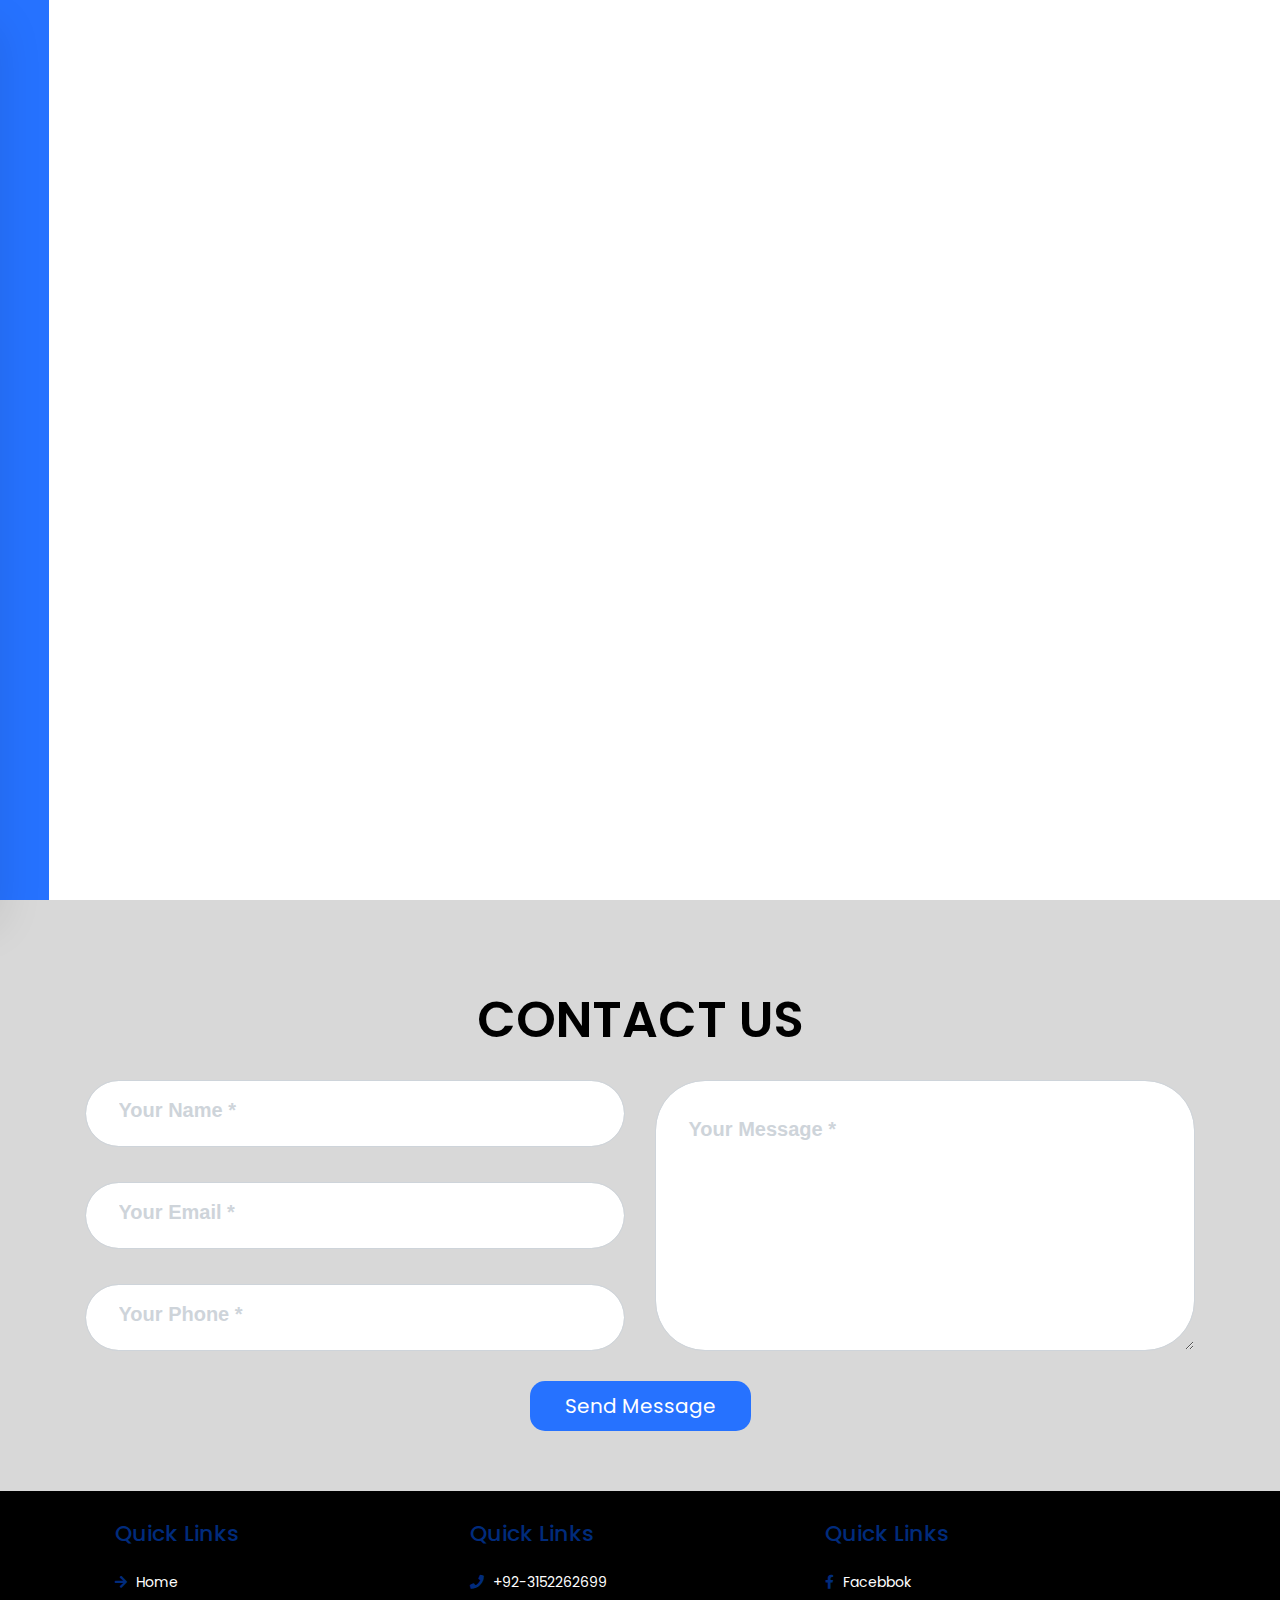
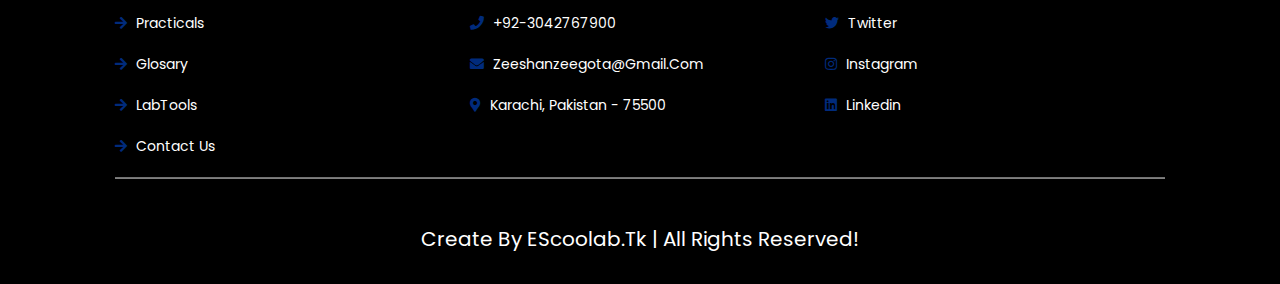
<file: contact_us.html>
<!DOCTYPE html>
<html lang="en">
<head>
    <meta charset="UTF-8">
    <meta http-equiv="X-UA-Compatible" content="IE=edge">
    <meta name="viewport" content="width=device-width, initial-scale=1.0">
    <title>eScoolab</title>
    <link rel="icon" href="fav-ico.png" type="image/x-icon">
    <link rel="stylesheet" href="assets/css/bootstrap.min.css">
    <link rel="stylesheet" href="https://cdnjs.cloudflare.com/ajax/libs/font-awesome/5.15.4/css/all.min.css"/>
    <link rel="stylesheet" href="assets/css/swiper-bundle.min.css">
    <link rel="stylesheet" href="assets/css/style.css">
    
</head>
<body>
  
    <!-- Modal -->
    <div class="modal" id="exampleModalCenter" tabindex="-1" role="dialog" aria-labelledby="exampleModalCenterTitle" aria-hidden="true">
        <div class="modal-dialog" role="document">
        <div class="modal-content">
            <div class="modal-header text-center">
            <h5 class="voiceModalTitle" id="exampleModalCenterTitle">Guide line</h5>
            </div>
            <div class="modal-body">
            <p><label>"Open Menu"</label> to open the menu bar </p>
            <p><label>"Close Menu"</label> to close the menu bar </p>
            <p><label>"Scroll Down"</label> to scroll down the page </p>
            <p><label>"Scroll Up"</label> to scroll up the page </p>
            <p><label>"Home Page"</label> to get Home page </p>
            <p><label>"Practical Page"</label> to get Practical page </p>
            <p><label>"Glosary page"</label> to get Glosary page </p>
            <p><label>"Lab Equipments page"</label> to get Lab Tools page </p>
            <p><label>"Contact Us page"</label> to get contact us page </p>


            <p><label>"Stutdown"</label> to close the voice command function </p>
            <p><label>"Reload"</label> to Reload the page </p>
            <p><label>"Voice Commands"</label> to open voice commands list </p>
            <p><label>"Close Voice Commands"</label> to close voice commands list </p>


            </div>
            <div class="modal-footer justify-content-center">
            <button type="button" class="btn btn-contact" data-dismiss="modal">Close</button>
            </div>
        </div>
        </div>
    </div>

    <div class="wrapper">
        <div class="right"></div>
        <div class="left"></div>


        <!-- Navigation  -->

        <nav class="nav">
            <div onclick="navAnimation()" id="menuBtn">
                <div class="menu_toggle">
                    <span class="toggle_line1"></span>
                    <span class="toggle_line2"></span>
                </div>
                <div class="text_animation">
                    <h5 class="text1">Menu</h5>
                    <h5 class="text2">Menu</h5>
                </div>
            </div>
            
            <div class="logo">
                <a href="index.html">
                    <img src="assets/img/logo.png" alt="">
                </a>
            </div>
            <div class="voiceBtn" data-toggle="modal" data-target="#exampleModalCenter" data-backdrop="false">
                <i class="fas fa-microphone-alt"></i>
            </div>
        </nav>
        <div class="menu">
            <ul>
                <li><a href="index.html">Home</a></li>
                <li><a href="practicals.html">Practicals</a></li>
                <li><a href="glosary.html">Glossary</a></li>
                <li><a href="labtools.html">Lab Tools</a></li>
                <li><a href="contact_us.html">Contact Us</a></li>
                <!-- <li><a href="htmlpages/about.html">About</a></li> -->
            </ul>
        </div>
        <div class="media">
            <figure id="face"><i class="fab fa-facebook-f"></i></figure>
            <figure id="link"><i class="fab fa-linkedin-in"></i></figure>
            <figure id="inst">
                <img src="assets/img/instagram.png">
                <i class="fab fa-instagram"></i>
            </figure>
            <ul class="SocialLinks">
                <li><a class="face" data-color="#3b5998" href="https://www.facebook.com/zeeshan.zeegota" target="_blank">Facebook</a></li>
                <li><a class="inst" data-color="#fff" href="https://www.instagram.com/zeeshan.zeegota/" target="_blank">Instagram</a></li>
                <li><a class="link" data-color="#0a66c2" href="https://www.linkedin.com/in/muhammad-zeeshan-023542205/" target="_blank">Linkedin</a></li>
            </ul>
        </div>
        <div class="content-page">
            <figure class="labtoolsBanner">
                <img class="home-parallax" src="assets/img/contact.svg" data-speed="3" alt="">
                <h1 class="home-parallax" data-speed="5">Contact Us</h1>
            </figure>
        </div>

    </div>

    <!-- Contact-->
    <section class="contact_section" id="contact">
        <div class="container">
            <div class="text-center">
                <h2 class="heading my-5">Contact Us</h2>
            </div>
            <!-- * * * * * * * * * * * * * * *-->
            <!-- * * SB Forms Contact Form * *-->
            <!-- * * * * * * * * * * * * * * *-->
            <!-- This form is pre-integrated with SB Forms.-->
            <!-- To make this form functional, sign up at-->
            <!-- https://startbootstrap.com/solution/contact-forms-->
            <!-- to get an API token!-->
            <form id="contactForm" data-sb-form-api-token="API_TOKEN">
                <div class="row align-items-stretch mb-5">
                    <div class="col-md-6">
                        <div class="form-group">
                            <!-- Name input-->
                            <input class="form-control" id="name" type="text" placeholder="Your Name *" data-sb-validations="required" />
                            <div class="invalid-feedback" data-sb-feedback="name:required">A name is required.</div>
                        </div>
                        <div class="form-group">
                            <!-- Email address input-->
                            <input class="form-control" id="email" type="email" placeholder="Your Email *" data-sb-validations="required,email" />
                            <div class="invalid-feedback" data-sb-feedback="email:required">An email is required.</div>
                            <div class="invalid-feedback" data-sb-feedback="email:email">Email is not valid.</div>
                        </div>
                        <div class="form-group mb-md-0">
                            <!-- Phone number input-->
                            <input class="form-control" id="phone" type="tel" placeholder="Your Phone *" data-sb-validations="required" />
                            <div class="invalid-feedback" data-sb-feedback="phone:required">A phone number is required.</div>
                        </div>
                    </div>
                    <div class="col-md-6">
                        <div class="form-group form-group-textarea mb-md-0">
                            <!-- Message input-->
                            <textarea class="form-control" id="message" placeholder="Your Message *" data-sb-validations="required"></textarea>
                            <div class="invalid-feedback" data-sb-feedback="message:required">A message is required.</div>
                        </div>
                    </div>
                </div>
                <!-- Submit success message-->
                <!---->
                <!-- This is what your users will see when the form-->
                <!-- has successfully submitted-->
                <div class="d-none" id="submitSuccessMessage">
                    <div class="text-center text-success mb-3">
                        <div class="h3">Form submission successful!</div>                        
                    </div>
                </div>
                <!-- Submit error message-->
                <!---->
                <!-- This is what your users will see when there is-->
                <!-- an error submitting the form-->
                <div class="d-none" id="submitErrorMessage"><div class="text-center text-danger mb-3">Error sending message!</div></div>
                <!-- Submit Button-->
                <div class="text-center"><button class="btn-contact" id="submitButton" type="submit">Send Message</button></div>
            </form>
        </div>
    </section>

    <section class="footer">
        <div class="box-container">
            <div class="box">
                <h3>Quick Links</h3>
                <a href="index.html"><i class="fas fa-arrow-right"></i> Home </a>
                <a href="practicals.html"><i class="fas fa-arrow-right"></i> Practicals </a>
                <a href="glosary.html"><i class="fas fa-arrow-right"></i> Glosary </a>
                <a href="labtools.html"><i class="fas fa-arrow-right"></i> LabTools </a>
                <a href="contact_us.html"><i class="fas fa-arrow-right"></i> Contact Us </a>
            </div>
            <div class="box">
                <h3>Quick Links</h3>
                <a href="tell:03152262699"><i class="fas fa-phone"></i> +92-3152262699 </a>
                <a href="tell:03042767900"><i class="fas fa-phone"></i> +92-3042767900 </a>
                <a href="mailto:zeeshanzeegota@gmail.com"><i class="fas fa-envelope"></i> zeeshanzeegota@gmail.com </a>
                <a href="#"><i class="fas fa-map-marker-alt"></i> karachi, pakistan - 75500 </a>
            </div>
            <div class="box">
                <h3>Quick Links</h3>
                <a href="https://www.facebook.com/zeeshan.zeegota"><i class="fab fa-facebook-f"></i> facebbok </a>
                <a href="#"><i class="fab fa-twitter"></i> twitter </a>
                <a href="https://www.instagram.com/zeeshan.zeegota/"><i class="fab fa-instagram"></i> instagram </a>
                <a href="https://www.linkedin.com/in/muhammad-zeeshan-023542205/"><i class="fab fa-linkedin"></i> linkedin </a>
            </div>
        </div>
        <hr style="background-color: gray; height: 1px;">
        <div class="credit"> Create by eScoolab.tk | All Rights Reserved!</div>
    </section>
</body>


<script src="assets/js/jquery-3.3.1.slim.min.js"></script>
<script src="assets/js/popper.min.js"></script>
<script src="assets/js/bootstrap.min.js"></script>
<script src="assets/js/annyang.min.js"></script>
<script src="assets/js/TweenMax.min.js"></script>
<!-- <script src="assets/js/slick.min.js"></script> -->
<!-- <script src="assets/js/swiper-bundle.min.js"></script> -->
<script src="https://cdn.startbootstrap.com/sb-forms-latest.js"></script>
<script src="assets/js/main.js"></script>
<script>
    window.onload = annyang.start();
    if(window.onload == annyang.start()){
        var voiceBtn = document.querySelector('.voiceBtn');
        var voiceBtni = document.querySelector('.voiceBtn i');
        voiceBtn.style.backgroundColor = 'white';
        voiceBtni.style.color = '#2672ff';
        voiceBtni.style.textShadow = "0px 0px 9px #2672ff";
    }
    else{
        var voiceBtn = document.querySelector('.voiceBtn');
        var voiceBtni = document.querySelector('.voiceBtn i');
        voiceBtn.style.backgroundColor = 'black';
        voiceBtni.style.color = 'white';
    }
</script>

</html>
</file>
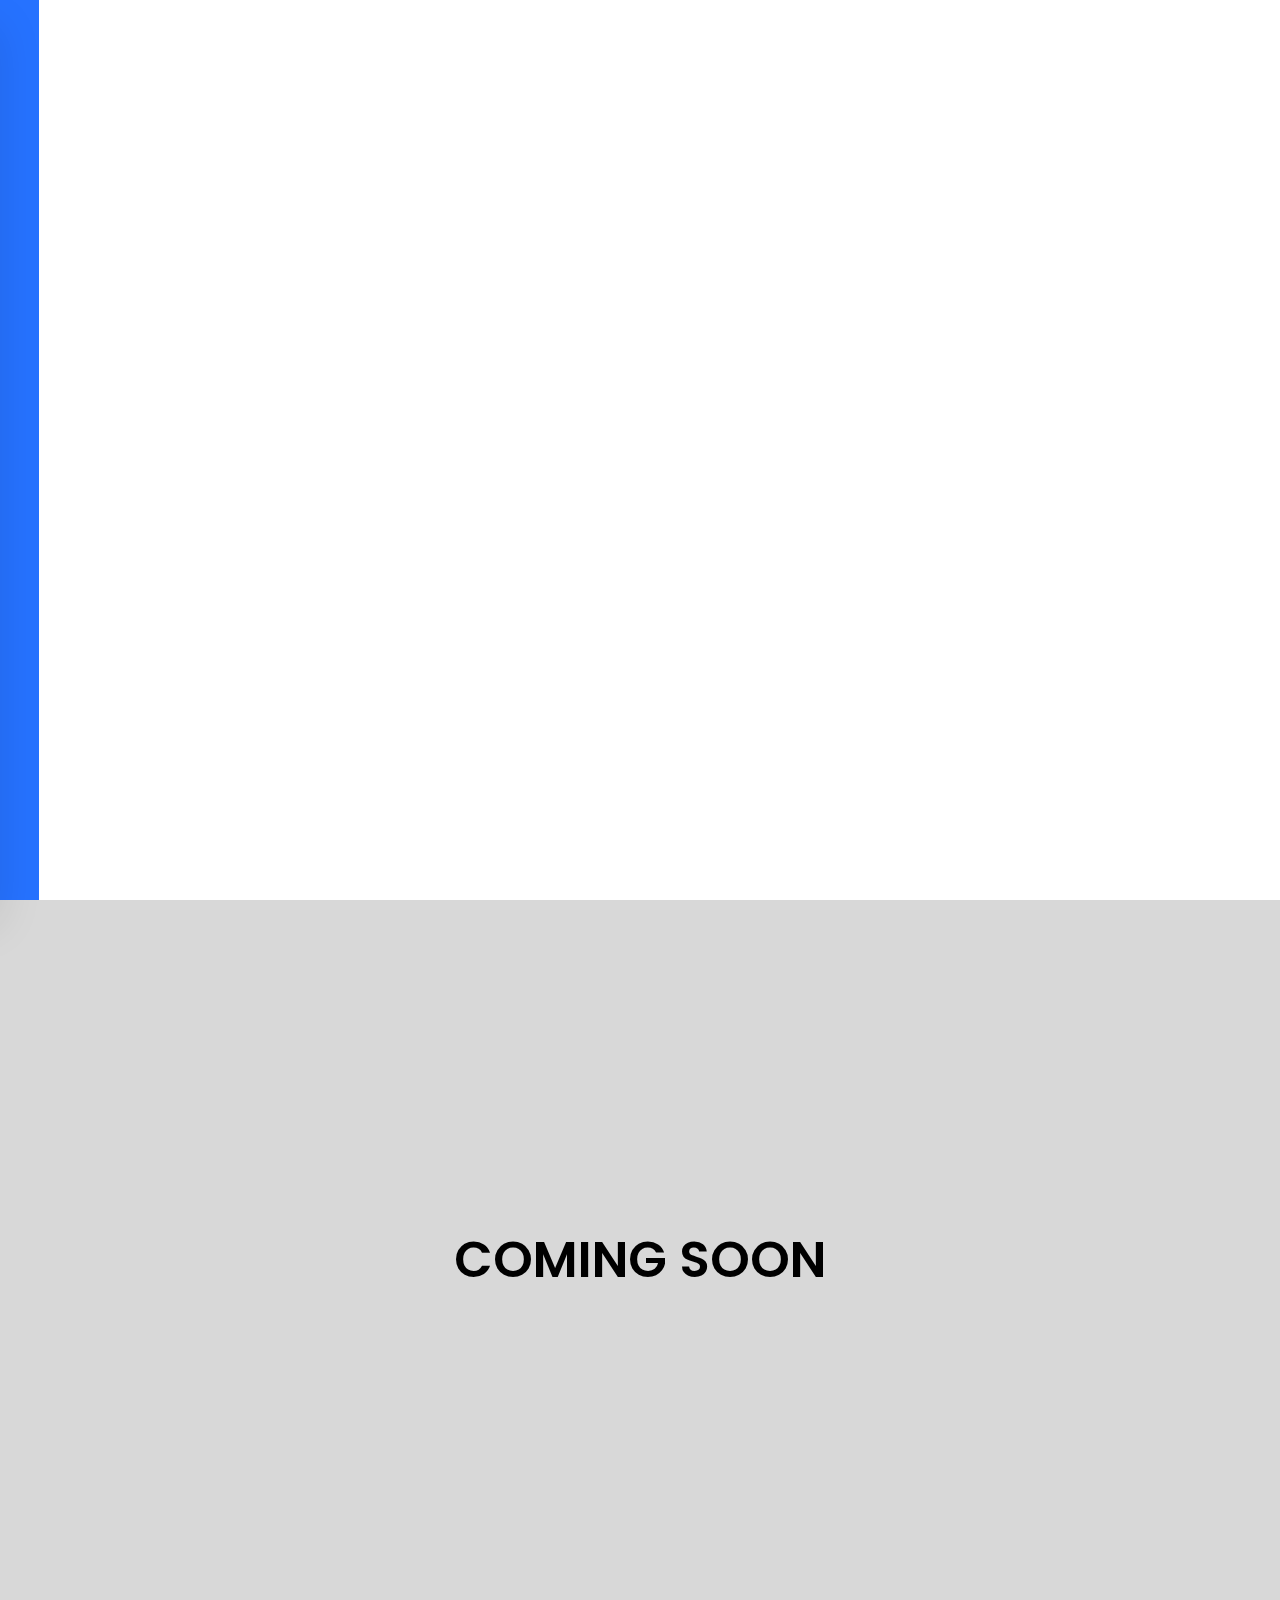
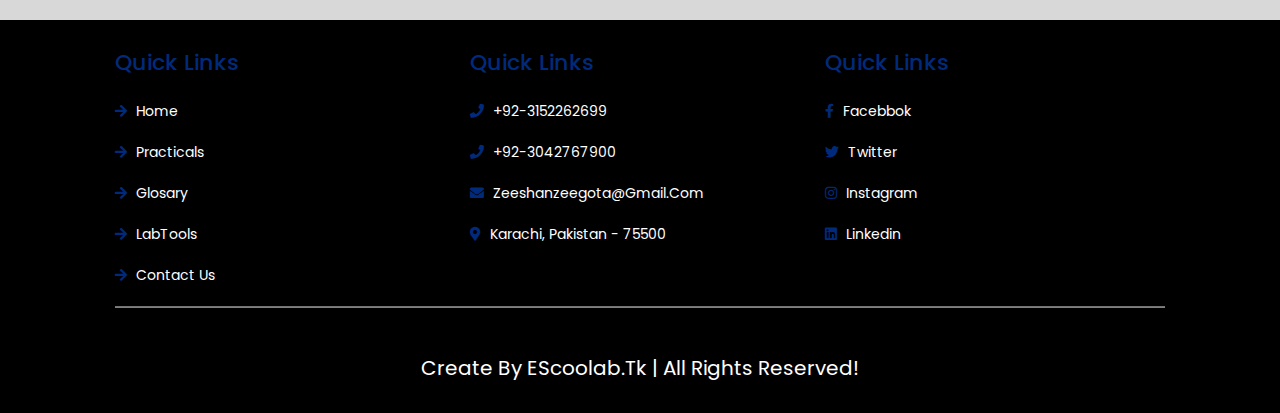
<file: glosary.html>
<!DOCTYPE html>
<html lang="en">
<head>
    <meta charset="UTF-8">
    <meta http-equiv="X-UA-Compatible" content="IE=edge">
    <meta name="viewport" content="width=device-width, initial-scale=1.0">
    <title>eScoolab</title>
    <link rel="icon" href="fav-ico.png" type="image/x-icon">
    <link rel="stylesheet" href="assets/css/bootstrap.min.css">
    <link rel="stylesheet" href="https://cdnjs.cloudflare.com/ajax/libs/font-awesome/5.15.4/css/all.min.css"/>
    <link rel="stylesheet" href="assets/css/swiper-bundle.min.css">
    <link rel="stylesheet" href="assets/css/style.css">
    
</head>
<body>
  
    <!-- Modal -->
    <div class="modal" id="exampleModalCenter" tabindex="-1" role="dialog" aria-labelledby="exampleModalCenterTitle" aria-hidden="true">
        <div class="modal-dialog" role="document">
        <div class="modal-content">
            <div class="modal-header text-center">
            <h5 class="voiceModalTitle" id="exampleModalCenterTitle">Guide line</h5>
            </div>
            <div class="modal-body">
            <p><label>"Open Menu"</label> to open the menu bar </p>
            <p><label>"Close Menu"</label> to close the menu bar </p>
            <p><label>"Scroll Down"</label> to scroll down the page </p>
            <p><label>"Scroll Up"</label> to scroll up the page </p>
            <p><label>"Home Page"</label> to get Home page </p>
            <p><label>"Practical Page"</label> to get Practical page </p>
            <p><label>"Glosary page"</label> to get Glosary page </p>
            <p><label>"Lab Equipments page"</label> to get Lab Tools page </p>
            <p><label>"Contact Us page"</label> to get contact us page </p>


            <p><label>"Stutdown"</label> to close the voice command function </p>
            <p><label>"Reload"</label> to Reload the page </p>
            <p><label>"Voice Commands"</label> to open voice commands list </p>
            <p><label>"Close Voice Commands"</label> to close voice commands list </p>


            </div>
            <div class="modal-footer justify-content-center">
            <button type="button" class="btn btn-contact" data-dismiss="modal">Close</button>
            </div>
        </div>
        </div>
    </div>

    <div class="wrapper">
        <div class="right"></div>
        <div class="left"></div>


        <!-- Navigation  -->

        <nav class="nav">
            <div onclick="navAnimation()" id="menuBtn">
                <div class="menu_toggle">
                    <span class="toggle_line1"></span>
                    <span class="toggle_line2"></span>
                </div>
                <div class="text_animation">
                    <h5 class="text1">Menu</h5>
                    <h5 class="text2">Menu</h5>
                </div>
            </div>
            
            <div class="logo">
                <a href="index.html">
                    <img src="assets/img/logo.png" alt="">
                </a>
            </div>
            <div class="voiceBtn" data-toggle="modal" data-target="#exampleModalCenter" data-backdrop="false">
                <i class="fas fa-microphone-alt"></i>
            </div>
        </nav>
        <div class="menu">
            <ul>
                <li><a href="index.html">Home</a></li>
                <li><a href="practicals.html">Practicals</a></li>
                <li><a href="glosary.html">Glossary</a></li>
                <li><a href="labtools.html">Lab Tools</a></li>
                <li><a href="contact_us.html">Contact Us</a></li>
                <!-- <li><a href="htmlpages/about.html">About</a></li> -->
            </ul>
        </div>
        <div class="media">
            <figure id="face"><i class="fab fa-facebook-f"></i></figure>
            <figure id="link"><i class="fab fa-linkedin-in"></i></figure>
            <figure id="inst">
                <img src="assets/img/instagram.png">
                <i class="fab fa-instagram"></i>
            </figure>
            <ul class="SocialLinks">
                <li><a class="face" data-color="#3b5998" href="https://www.facebook.com/zeeshan.zeegota" target="_blank">Facebook</a></li>
                <li><a class="inst" data-color="#fff" href="https://www.instagram.com/zeeshan.zeegota/" target="_blank">Instagram</a></li>
                <li><a class="link" data-color="#0a66c2" href="https://www.linkedin.com/in/muhammad-zeeshan-023542205/" target="_blank">Linkedin</a></li>
            </ul>
        </div>
        <div class="content-page">
            <figure class="labtoolsBanner">
                <img class="home-parallax" src="assets/img/glosary.svg" data-speed="4" alt="">
                <h1 class="home-parallax" data-speed="6">Glosary</h1>
            </figure>
        </div>

    </div>
    <section class="glosary_section">
        <div class="container">
            <div class="text-center">
                <h2 class="heading my-5">Coming Soon</h2>
            </div>
            
        </div>
    </section>

    <section class="footer">
        <div class="box-container">
            <div class="box">
                <h3>Quick Links</h3>
                <a href="index.html"><i class="fas fa-arrow-right"></i> Home </a>
                <a href="practicals.html"><i class="fas fa-arrow-right"></i> Practicals </a>
                <a href="glosary.html"><i class="fas fa-arrow-right"></i> Glosary </a>
                <a href="labtools.html"><i class="fas fa-arrow-right"></i> LabTools </a>
                <a href="contact_us.html"><i class="fas fa-arrow-right"></i> Contact Us </a>
            </div>
            <div class="box">
                <h3>Quick Links</h3>
                <a href="tell:03152262699"><i class="fas fa-phone"></i> +92-3152262699 </a>
                <a href="tell:03042767900"><i class="fas fa-phone"></i> +92-3042767900 </a>
                <a href="mailto:zeeshanzeegota@gmail.com"><i class="fas fa-envelope"></i> zeeshanzeegota@gmail.com </a>
                <a href="#"><i class="fas fa-map-marker-alt"></i> karachi, pakistan - 75500 </a>
            </div>
            <div class="box">
                <h3>Quick Links</h3>
                <a href="https://www.facebook.com/zeeshan.zeegota"><i class="fab fa-facebook-f"></i> facebbok </a>
                <a href="#"><i class="fab fa-twitter"></i> twitter </a>
                <a href="https://www.instagram.com/zeeshan.zeegota/"><i class="fab fa-instagram"></i> instagram </a>
                <a href="https://www.linkedin.com/in/muhammad-zeeshan-023542205/"><i class="fab fa-linkedin"></i> linkedin </a>
            </div>
        </div>
        <hr style="background-color: gray; height: 1px;">
        <div class="credit"> Create by eScoolab.tk | All Rights Reserved!</div>
    </section>
</body>


<script src="assets/js/jquery-3.3.1.slim.min.js"></script>
<script src="assets/js/popper.min.js"></script>
<script src="assets/js/bootstrap.min.js"></script>
<script src="assets/js/annyang.min.js"></script>
<script src="assets/js/TweenMax.min.js"></script>
<!-- <script src="assets/js/slick.min.js"></script> -->
<!-- <script src="assets/js/swiper-bundle.min.js"></script> -->
<script src="assets/js/main.js"></script>
<script>
    window.onload = annyang.start();
    if(window.onload == annyang.start()){
        var voiceBtn = document.querySelector('.voiceBtn');
        var voiceBtni = document.querySelector('.voiceBtn i');
        voiceBtn.style.backgroundColor = 'white';
        voiceBtni.style.color = '#2672ff';
        voiceBtni.style.textShadow = "0px 0px 9px #2672ff";
    }
    else{
        var voiceBtn = document.querySelector('.voiceBtn');
        var voiceBtni = document.querySelector('.voiceBtn i');
        voiceBtn.style.backgroundColor = 'black';
        voiceBtni.style.color = 'white';
    }
</script>

</html>
</file>
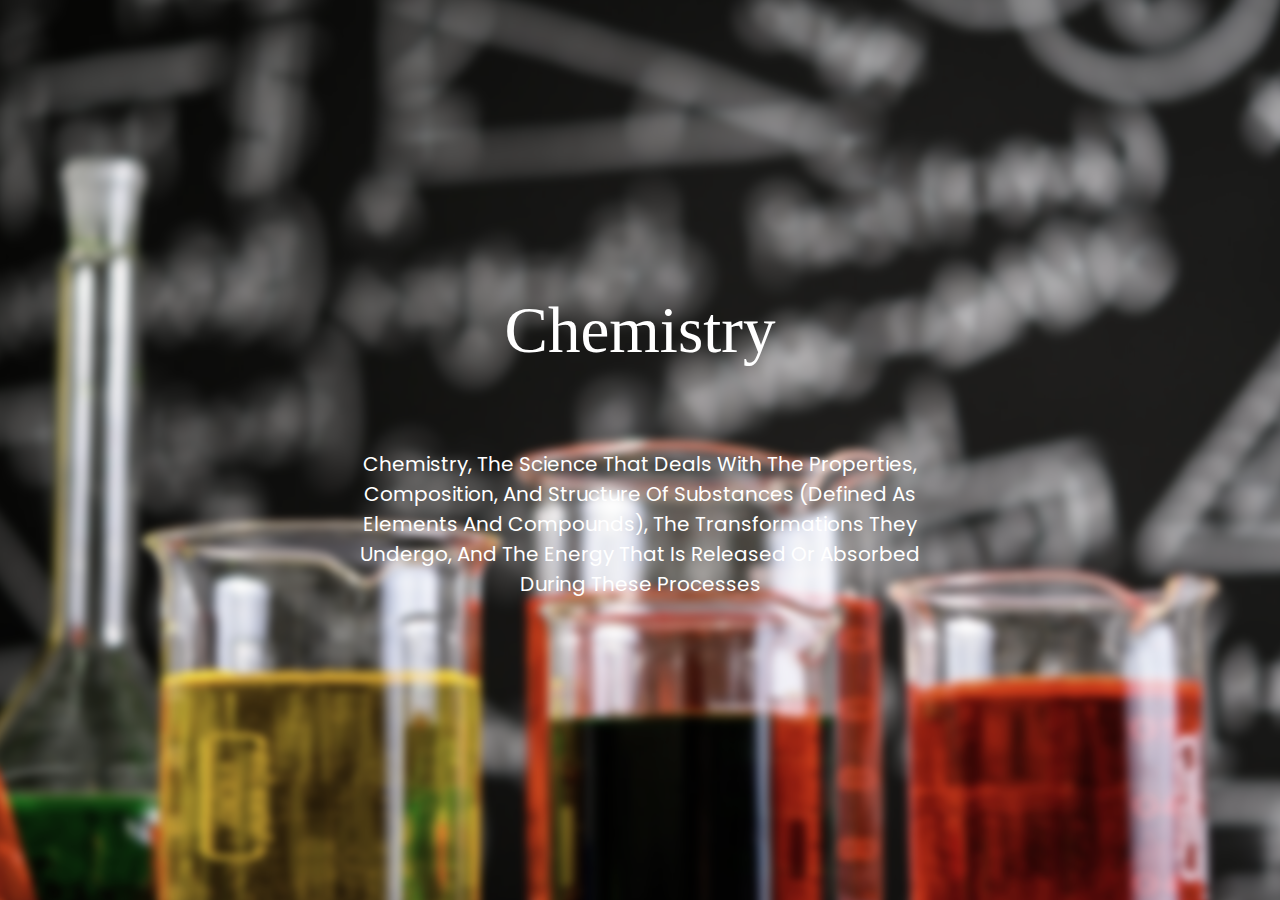
<file: iframe_page.html>
<!DOCTYPE html>
<html lang="en">
<head>
    <meta charset="UTF-8">
    <meta http-equiv="X-UA-Compatible" content="IE=edge">
    <meta name="viewport" content="width=device-width, initial-scale=1.0">
    <title>eScoolab</title>
    <link rel="stylesheet" href="assets/css/bootstrap.min.css">
    <link rel="stylesheet" href="https://cdnjs.cloudflare.com/ajax/libs/font-awesome/5.15.4/css/all.min.css"/>
    <link rel="stylesheet" href="assets/css/style.css">
</head>
<body>
    <section class="sec3">
        <div class="banner1">
            <img src="assets/img/biology-bg.jpg" alt="">
            <div class="banner-text">
                <h2>Biology</h2>
                <span class="bot-line-w"></span>
                <p>Biology is the scientific study of life.
                It is a natural science with a broad scope but
                has several unifying themes that tie it together
                as a single, coherent field. For instance,
                all organisms are made up of cells that process
                hereditary information encoded in genes, which can 
                be transmitted to future generations.</p>
            </div>
        </div>
        <div class="banner2">
            <img src="assets/img/physics-bg.jpg" alt="">
            <div class="banner-text">
                <h2>Physics</h2>
                <span class="bot-line"></span>
                <p>Physics is the natural science that studies matter,
                its motion and behavior through space and time, and the 
                related entities of energy and force. Physics is one of 
                the most fundamental scientific disciplines, and its 
                main goal is to understand how the universe behaves.</p>
            </div>
        </div>
        <div class="banner3">
            <img src="assets/img/chemistry-bg.jpg" alt="">
            <div class="banner-text">
                <h2>Chemistry</h2>
                <span class="bot-line"></span>
                <p>Chemistry, the science that deals with the properties, 
                composition, and structure of substances (defined as elements and compounds), 
                the transformations they undergo, and the energy that is 
                released or absorbed during these processes</p>
            </div>
        </div>

    </section>
</body>

<script src="assets/js/jquery-3.3.1.slim.min.js"></script>
<script src="assets/js/popper.min.js"></script>
<script src="assets/js/bootstrap.min.js"></script>
<script src="assets/js/annyang.min.js"></script>
<script src="assets/js/TweenMax.min.js"></script>
<!-- <script src="assets/js/slick.min.js"></script> -->
<script src="assets/js/main.js"></script>
</html>
</file>
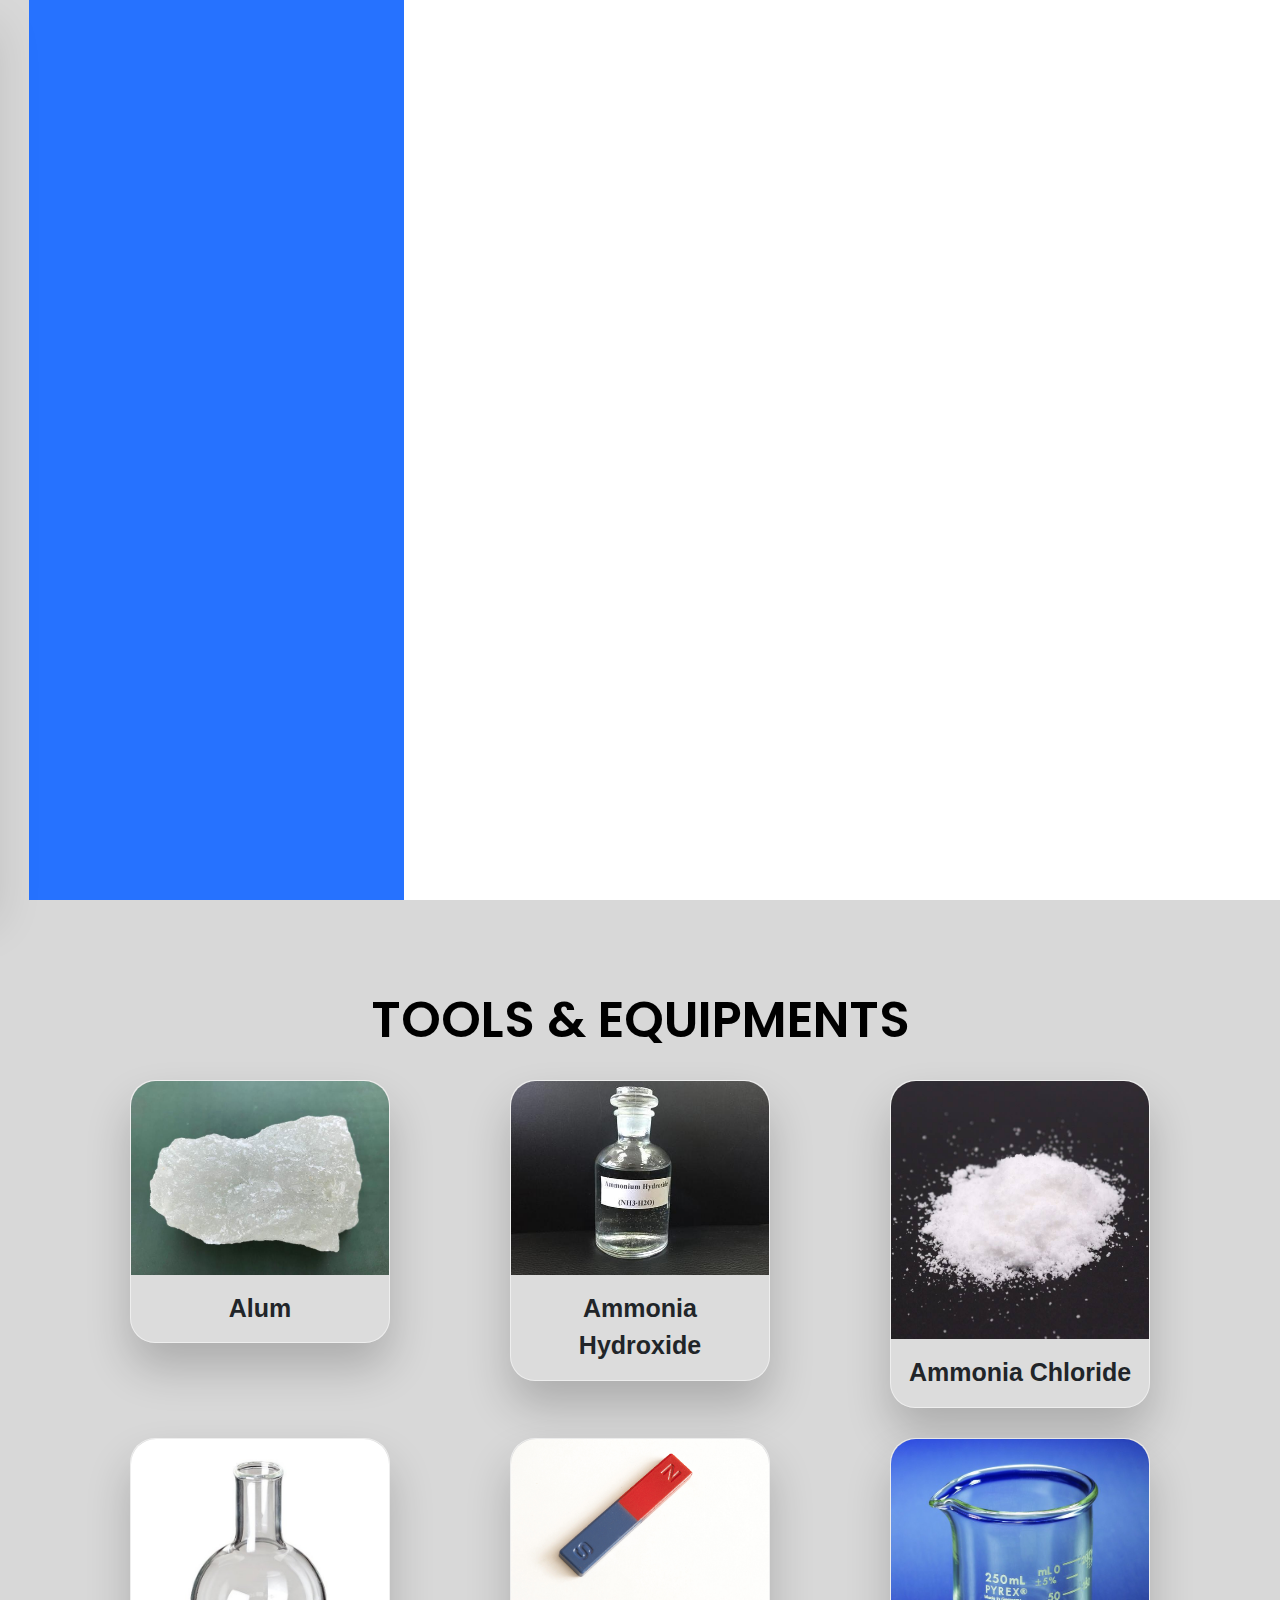
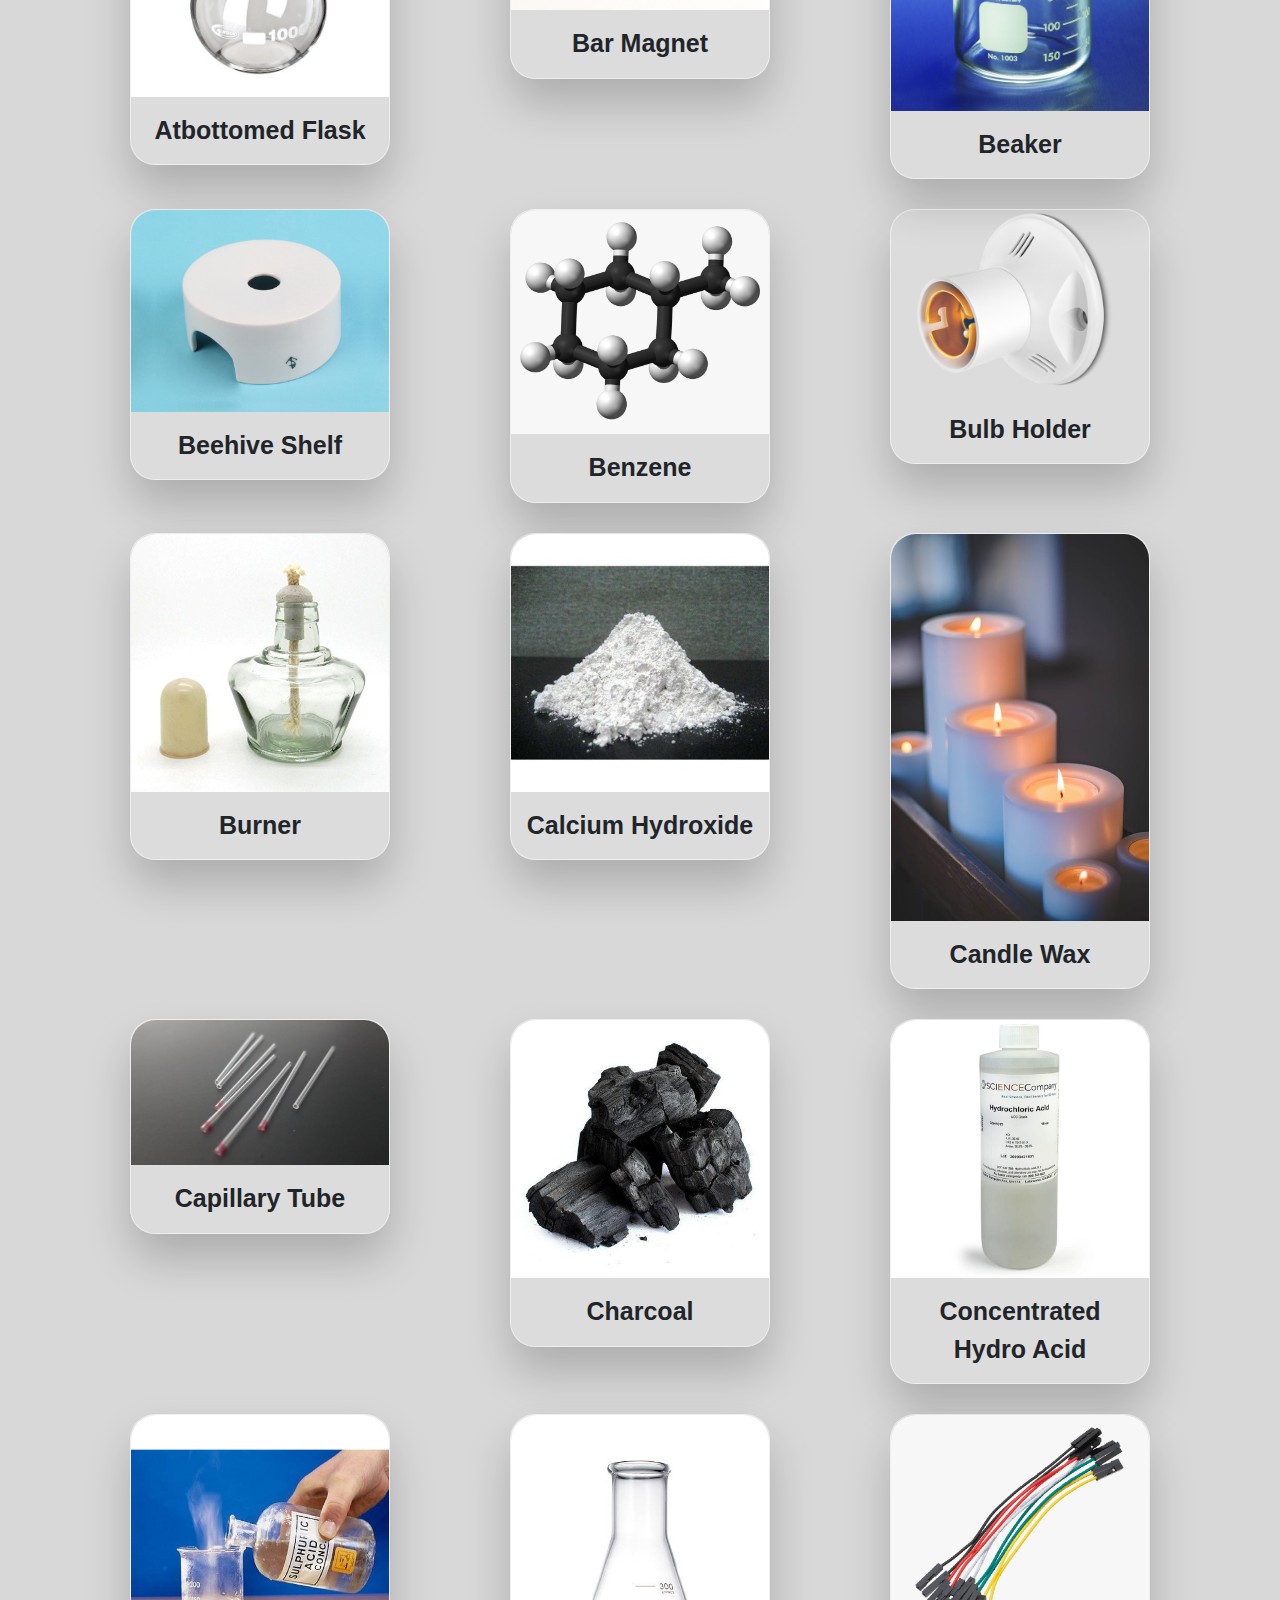
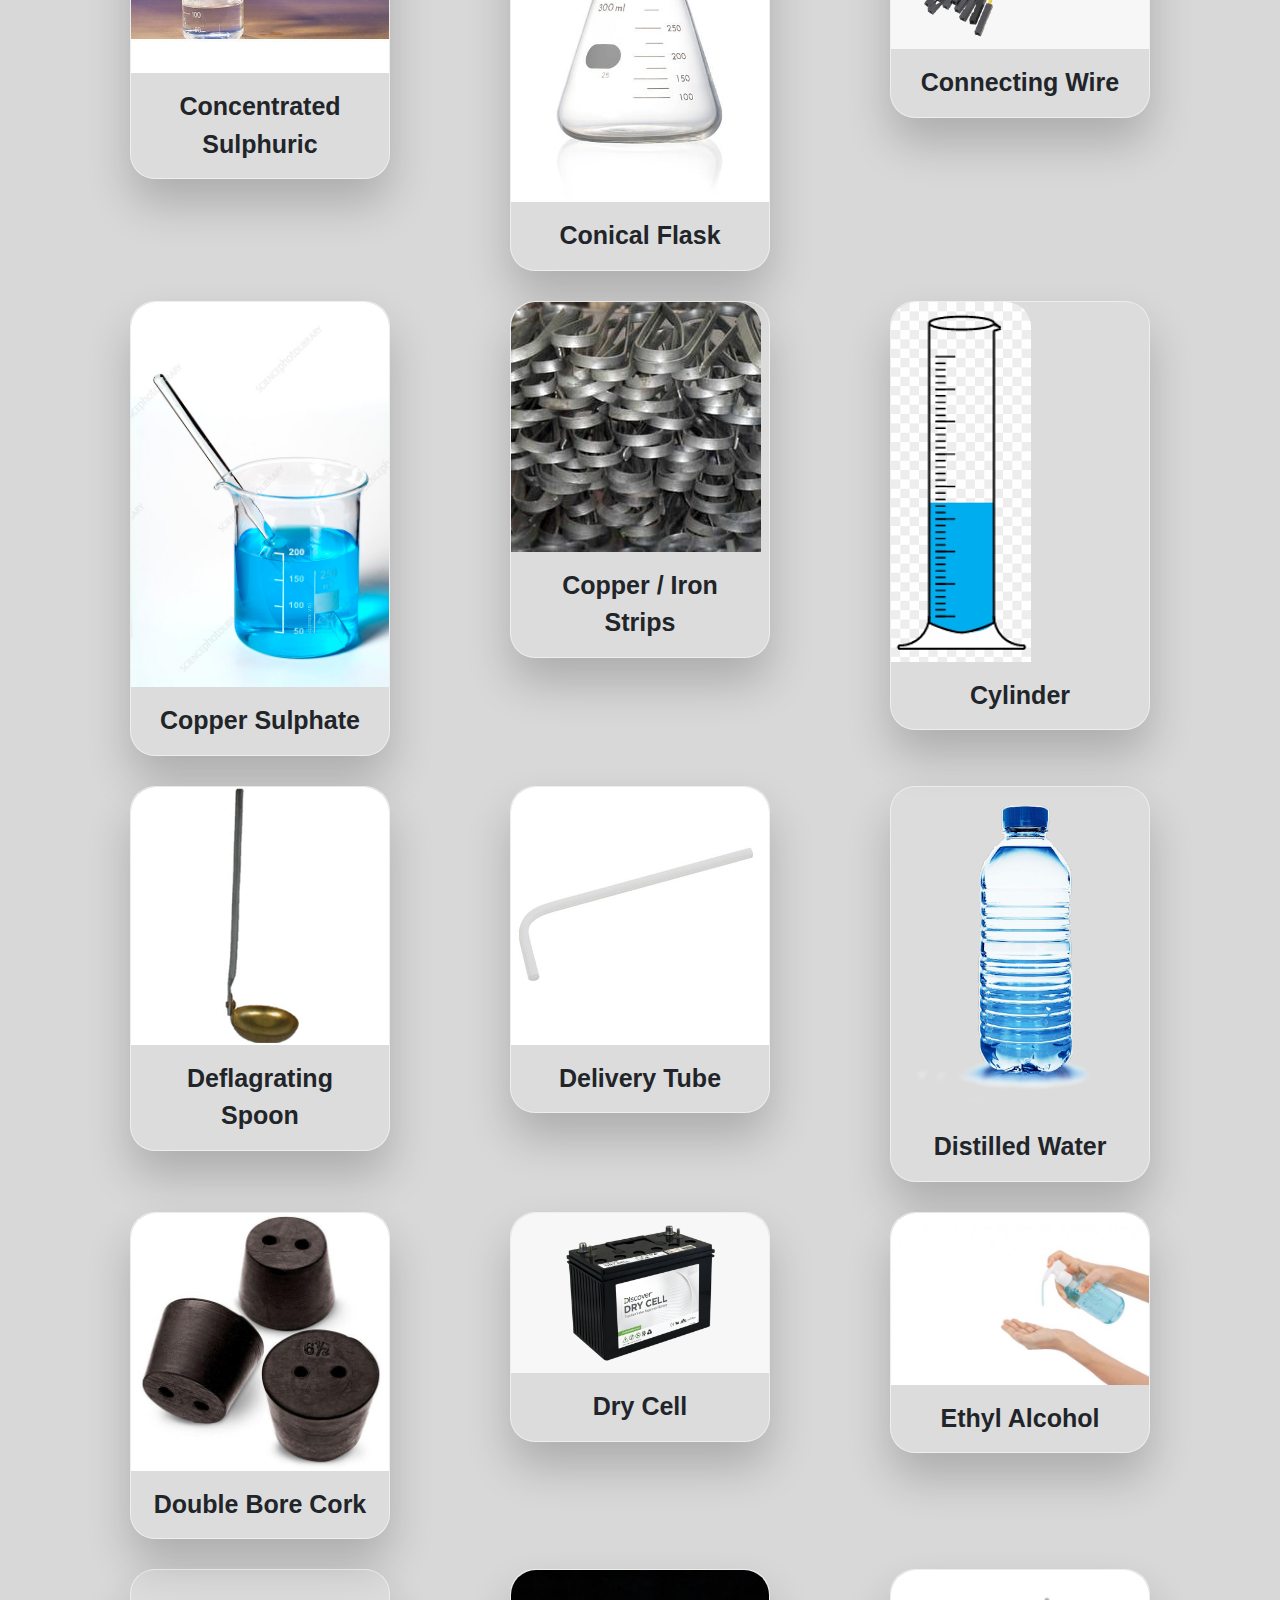
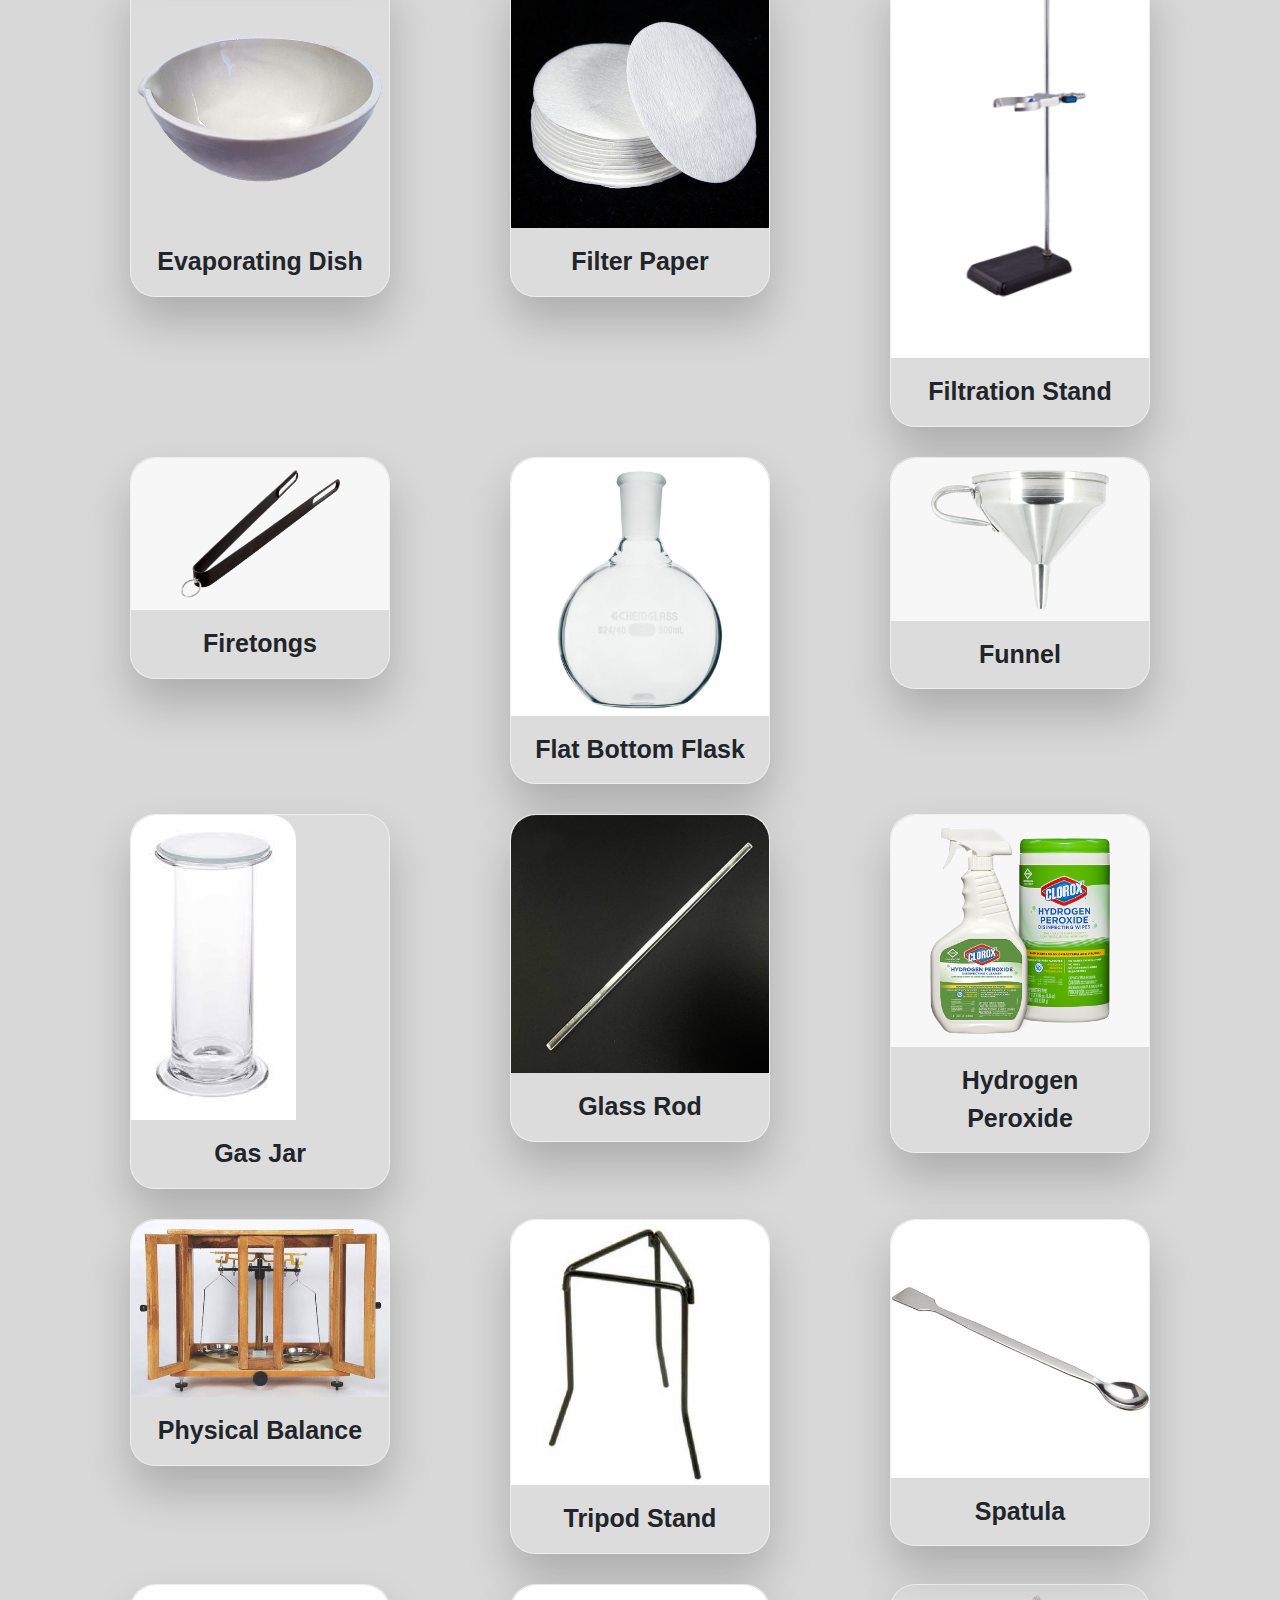
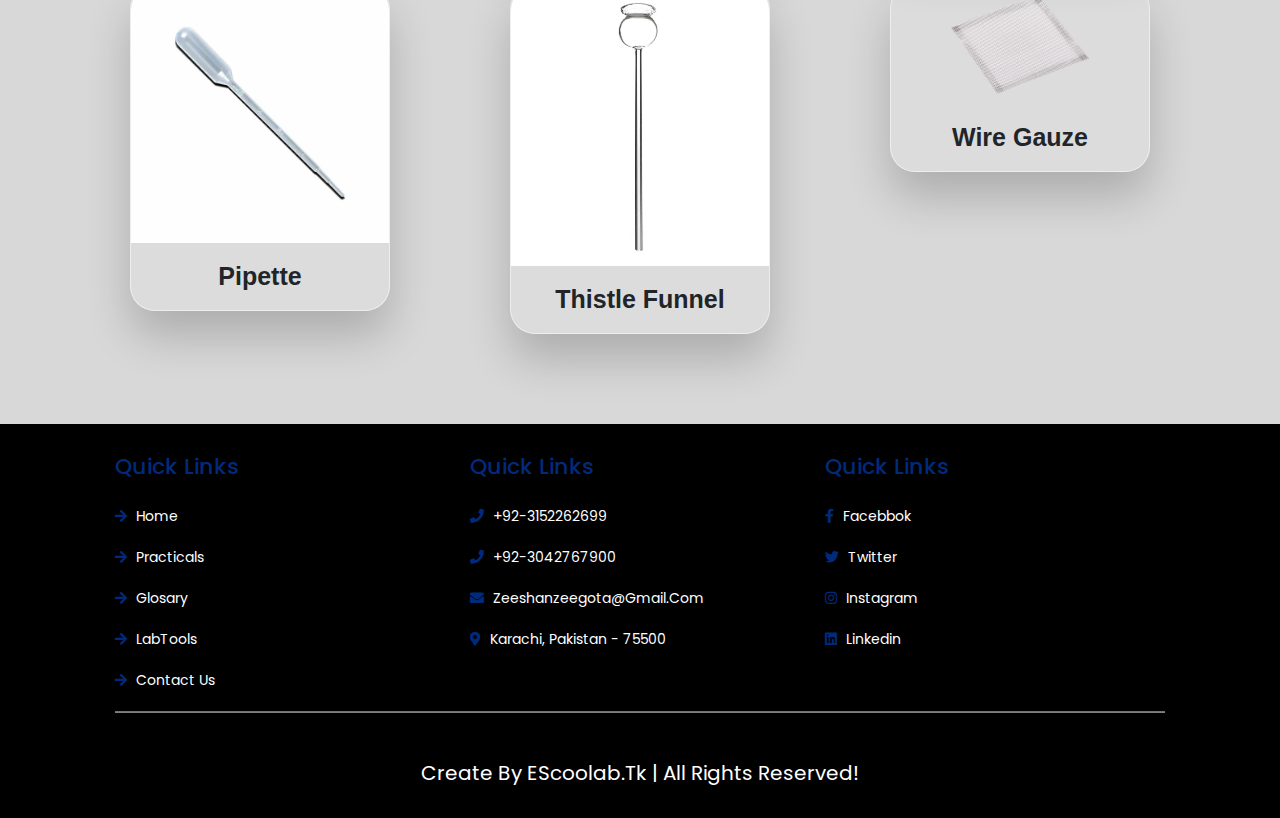
<file: labtools.html>
<!DOCTYPE html>
<html lang="en">
<head>
    <meta charset="UTF-8">
    <meta http-equiv="X-UA-Compatible" content="IE=edge">
    <meta name="viewport" content="width=device-width, initial-scale=1.0">
    <title>eScoolab</title>
    <link rel="icon" href="fav-ico.png" type="image/x-icon">
    <link rel="stylesheet" href="assets/css/bootstrap.min.css">
    <link rel="stylesheet" href="https://cdnjs.cloudflare.com/ajax/libs/font-awesome/5.15.4/css/all.min.css"/>
    <link rel="stylesheet" href="assets/css/animate.min.css">
    <link rel="stylesheet" href="assets/css/swiper-bundle.min.css">
    <link rel="stylesheet" href="assets/css/style.css">
    
</head>
<body>
  
    <!-- Modal -->
    <div class="modal" id="exampleModalCenter" tabindex="-1" role="dialog" aria-labelledby="exampleModalCenterTitle" aria-hidden="true">
        <div class="modal-dialog" role="document">
        <div class="modal-content">
            <div class="modal-header text-center">
            <h5 class="voiceModalTitle" id="exampleModalCenterTitle">Guide line</h5>
            </div>
            <div class="modal-body">
            <p><label>"Open Menu"</label> to open the menu bar </p>
            <p><label>"Close Menu"</label> to close the menu bar </p>
            <p><label>"Scroll Down"</label> to scroll down the page </p>
            <p><label>"Scroll Up"</label> to scroll up the page </p>
            <p><label>"Home Page"</label> to get Home page </p>
            <p><label>"Practical Page"</label> to get Practical page </p>
            <p><label>"Glosary page"</label> to get Glosary page </p>
            <p><label>"Lab Equipments page"</label> to get Lab Tools page </p>
            <p><label>"Contact Us page"</label> to get contact us page </p>


            <p><label>"Stutdown"</label> to close the voice command function </p>
            <p><label>"Reload"</label> to Reload the page </p>
            <p><label>"Voice Commands"</label> to open voice commands list </p>
            <p><label>"Close Voice Commands"</label> to close voice commands list </p>


            </div>
            <div class="modal-footer justify-content-center">
            <button type="button" class="btn btn-contact" data-dismiss="modal">Close</button>
            </div>
        </div>
        </div>
    </div>

    <div class="wrapper">
        <div class="right"></div>
        <div class="left"></div>


        <!-- Navigation  -->

        <nav class="nav">
            <div onclick="navAnimation()" id="menuBtn">
                <div class="menu_toggle">
                    <span class="toggle_line1"></span>
                    <span class="toggle_line2"></span>
                </div>
                <div class="text_animation">
                    <h5 class="text1">Menu</h5>
                    <h5 class="text2">Menu</h5>
                </div>
            </div>
            
            <div class="logo">
                <a href="index.html">
                    <img src="assets/img/logo.png" alt="">
                </a>
            </div>
            <div class="voiceBtn" data-toggle="modal" data-target="#exampleModalCenter" data-backdrop="false">
                <i class="fas fa-microphone-alt"></i>
            </div>
        </nav>
        <div class="menu">
            <ul>
                <li><a href="index.html">Home</a></li>
                <li><a href="practicals.html">Practicals</a></li>
                <li><a href="glosary.html">Glossary</a></li>
                <li><a href="labtools.html">Lab Tools</a></li>
                <li><a href="contact_us.html">Contact Us</a></li>
                <!-- <li><a href="htmlpages/about.html">About</a></li> -->
            </ul>
        </div>
        <div class="media">
            <figure id="face"><i class="fab fa-facebook-f"></i></figure>
            <figure id="link"><i class="fab fa-linkedin-in"></i></figure>
            <figure id="inst">
                <img src="assets/img/instagram.png">
                <i class="fab fa-instagram"></i>
            </figure>
            <ul class="SocialLinks">
                <li><a class="face" data-color="#3b5998" href="https://www.facebook.com/zeeshan.zeegota" target="_blank">Facebook</a></li>
                <li><a class="inst" data-color="#fff" href="https://www.instagram.com/zeeshan.zeegota/" target="_blank">Instagram</a></li>
                <li><a class="link" data-color="#0a66c2" href="https://www.linkedin.com/in/muhammad-zeeshan-023542205/" target="_blank">Linkedin</a></li>
            </ul>
        </div>
        
        <div class="content-page">
            <figure class="labtoolsBanner">
                <img class="home-parallax" src="assets/img/science.svg" data-speed="3" alt="">
                <h1 class="home-parallax" data-speed="5">Lab Tools</h1>
            </figure>
        </div>
        

    </div>
    <section class="labtool_section" id="portfolio">
        <div class="container">
            <div class="text-center">
                <h2 class="heading my-5">Tools & Equipments</h2>
            </div>
            <div class="row">
                <div class="col-lg-4 col-sm-6 mb-5">
                    <div class="labtool-item">
                        <a class="labtool-link" data-bs-toggle="modal" href="#labtoolModal1">
                            <div class="labtool-hover">
                                <div class="labtool-hover-content"><i class="fas fa-info-circle"></i></div>
                            </div>
                            <img class="img-fluid" src="assets/img/alum.jpg" alt="..." />
                        </a>
                        <div class="labtool-caption">
                            <div class="labtool-caption-heading">Alum</div>
                        </div>
                    </div>
                </div>
                <div class="col-lg-4 col-sm-6 mb-5">
                    <div class="labtool-item">
                        <a class="labtool-link" data-bs-toggle="modal" href="#labtoolModal2">
                            <div class="labtool-hover">
                                <div class="labtool-hover-content"><i class="fas fa-info-circle"></i></div>
                            </div>
                            <img class="img-fluid" src="assets/img/ammmonia hydroxide.jpg" alt="..." />
                        </a>
                        <div class="labtool-caption">
                            <div class="labtool-caption-heading">Ammonia Hydroxide</div>
                        </div>
                    </div>
                </div>
                <div class="col-lg-4 col-sm-6 mb-5">
                    <div class="labtool-item">
                        <a class="labtool-link" data-bs-toggle="modal" href="#labtoolModal3">
                            <div class="labtool-hover">
                                <div class="labtool-hover-content"><i class="fas fa-info-circle"></i></div>
                            </div>
                            <img class="img-fluid" src="assets/img/ammonia chloride1.jpg" alt="..." />
                        </a>
                        <div class="labtool-caption">
                            <div class="labtool-caption-heading">Ammonia chloride</div>
                        </div>
                    </div>
                </div>
                <div class="col-lg-4 col-sm-6 mb-5">
                    <div class="labtool-item">
                        <a class="labtool-link" data-bs-toggle="modal" href="#labtoolModal4">
                            <div class="labtool-hover">
                                <div class="labtool-hover-content"><i class="fas fa-info-circle"></i></div>
                            </div>
                            <img class="img-fluid" src="assets/img/atbottomedflask.jpg" alt="..." />
                        </a>
                        <div class="labtool-caption">
                            <div class="labtool-caption-heading">Atbottomed Flask</div>
                        </div>
                    </div>
                </div>
                <div class="col-lg-4 col-sm-6 mb-5">
                    <div class="labtool-item">
                        <a class="labtool-link" data-bs-toggle="modal" href="#labtoolModal5">
                            <div class="labtool-hover">
                                <div class="labtool-hover-content"><i class="fas fa-info-circle"></i></div>
                            </div>
                            <img class="img-fluid" src="assets/img/bar magnet.jpg" alt="..." />
                        </a>
                        <div class="labtool-caption">
                            <div class="labtool-caption-heading">Bar Magnet</div>
                        </div>
                    </div>
                </div>
                <div class="col-lg-4 col-sm-6 mb-5">
                    <div class="labtool-item">
                        <a class="labtool-link" data-bs-toggle="modal" href="#labtoolModal6">
                            <div class="labtool-hover">
                                <div class="labtool-hover-content"><i class="fas fa-info-circle"></i></div>
                            </div>
                            <img class="img-fluid" src="assets/img/beaker.jpg" alt="..." />
                        </a>
                        <div class="labtool-caption">
                            <div class="labtool-caption-heading">Beaker</div>
                        </div>
                    </div>
                </div>
                <div class="col-lg-4 col-sm-6 mb-5">
                    <div class="labtool-item">
                        <a class="labtool-link" data-bs-toggle="modal" href="#labtoolModal7">
                            <div class="labtool-hover">
                                <div class="labtool-hover-content"><i class="fas fa-info-circle"></i></div>
                            </div>
                            <img class="img-fluid" src="assets/img/beehiveshelf.jpg" alt="..." />
                        </a>
                        <div class="labtool-caption">
                            <div class="labtool-caption-heading">Beehive shelf</div>
                        </div>
                    </div>
                </div>
                <div class="col-lg-4 col-sm-6 mb-5">
                    <div class="labtool-item">
                        <a class="labtool-link" data-bs-toggle="modal" href="#labtoolModal8">
                            <div class="labtool-hover">
                                <div class="labtool-hover-content"><i class="fas fa-info-circle"></i></div>
                            </div>
                            <img class="img-fluid" src="assets/img/benzene1.jpg" alt="..." />
                        </a>
                        <div class="labtool-caption">
                            <div class="labtool-caption-heading">Benzene</div>
                        </div>
                    </div>
                </div>
                <div class="col-lg-4 col-sm-6 mb-5">
                    <div class="labtool-item">
                        <a class="labtool-link" data-bs-toggle="modal" href="#labtoolModal9">
                            <div class="labtool-hover">
                                <div class="labtool-hover-content"><i class="fas fa-info-circle"></i></div>
                            </div>
                            <img class="img-fluid" src="assets/img/bulbholder1.png" alt="..." />
                        </a>
                        <div class="labtool-caption">
                            <div class="labtool-caption-heading">Bulb Holder</div>
                        </div>
                    </div>
                </div>

                <div class="col-lg-4 col-sm-6 mb-5">
                    <div class="labtool-item">
                        <a class="labtool-link" data-bs-toggle="modal" href="#labtoolModal10">
                            <div class="labtool-hover">
                                <div class="labtool-hover-content"><i class="fas fa-info-circle"></i></div>
                            </div>
                            <img class="img-fluid" src="assets/img/spirit lamp.jpg" alt="..." />
                        </a>
                        <div class="labtool-caption">
                            <div class="labtool-caption-heading">Burner</div>
                        </div>
                    </div>
                </div>

                <div class="col-lg-4 col-sm-6 mb-5">
                    <div class="labtool-item">
                        <a class="labtool-link" data-bs-toggle="modal" href="#labtoolModal11">
                            <div class="labtool-hover">
                                <div class="labtool-hover-content"><i class="fas fa-info-circle"></i></div>
                            </div>
                            <img class="img-fluid" src="assets/img/calcium hydroxide.jpg" alt="..." />
                        </a>
                        <div class="labtool-caption">
                            <div class="labtool-caption-heading">Calcium Hydroxide</div>
                        </div>
                    </div>
                </div>

                <div class="col-lg-4 col-sm-6 mb-5">
                    <div class="labtool-item">
                        <a class="labtool-link" data-bs-toggle="modal" href="#labtoolModal12">
                            <div class="labtool-hover">
                                <div class="labtool-hover-content"><i class="fas fa-info-circle"></i></div>
                            </div>
                            <img class="img-fluid" src="assets/img/candle wax.jpeg" alt="..." />
                        </a>
                        <div class="labtool-caption">
                            <div class="labtool-caption-heading">Candle wax</div>
                        </div>
                    </div>
                </div>

                <div class="col-lg-4 col-sm-6 mb-5">
                    <div class="labtool-item">
                        <a class="labtool-link" data-bs-toggle="modal" href="#labtoolModal13">
                            <div class="labtool-hover">
                                <div class="labtool-hover-content"><i class="fas fa-info-circle"></i></div>
                            </div>
                            <img class="img-fluid" src="assets/img/capillarytube.jpg" alt="..." />
                        </a>
                        <div class="labtool-caption">
                            <div class="labtool-caption-heading">Capillary Tube</div>
                        </div>
                    </div>
                </div>

                <div class="col-lg-4 col-sm-6 mb-5">
                    <div class="labtool-item">
                        <a class="labtool-link" data-bs-toggle="modal" href="#labtoolModal14">
                            <div class="labtool-hover">
                                <div class="labtool-hover-content"><i class="fas fa-info-circle"></i></div>
                            </div>
                            <img class="img-fluid" src="assets/img/charcoal.jpg" alt="..." />
                        </a>
                        <div class="labtool-caption">
                            <div class="labtool-caption-heading">Charcoal</div>
                        </div>
                    </div>
                </div>
                
                <div class="col-lg-4 col-sm-6 mb-5">
                    <div class="labtool-item">
                        <a class="labtool-link" data-bs-toggle="modal" href="#labtoolModal15">
                            <div class="labtool-hover">
                                <div class="labtool-hover-content"><i class="fas fa-info-circle"></i></div>
                            </div>
                            <img class="img-fluid" src="assets/img/concentrated hydro acid.jpg" alt="..." />
                        </a>
                        <div class="labtool-caption">
                            <div class="labtool-caption-heading">Concentrated Hydro Acid</div>
                        </div>
                    </div>
                </div>

                <div class="col-lg-4 col-sm-6 mb-5">
                    <div class="labtool-item">
                        <a class="labtool-link" data-bs-toggle="modal" href="#labtoolModal16">
                            <div class="labtool-hover">
                                <div class="labtool-hover-content"><i class="fas fa-info-circle"></i></div>
                            </div>
                            <img class="img-fluid" src="assets/img/concentrated sulphuric.jpg" alt="..." />
                        </a>
                        <div class="labtool-caption">
                            <div class="labtool-caption-heading">Concentrated Sulphuric</div>
                        </div>
                    </div>
                </div>

                <div class="col-lg-4 col-sm-6 mb-5">
                    <div class="labtool-item">
                        <a class="labtool-link" data-bs-toggle="modal" href="#labtoolModal17">
                            <div class="labtool-hover">
                                <div class="labtool-hover-content"><i class="fas fa-info-circle"></i></div>
                            </div>
                            <img class="img-fluid" src="assets/img/conicalflask.jpg" alt="..." />
                        </a>
                        <div class="labtool-caption">
                            <div class="labtool-caption-heading">Conical Flask</div>
                        </div>
                    </div>
                </div>

                <div class="col-lg-4 col-sm-6 mb-5">
                    <div class="labtool-item">
                        <a class="labtool-link" data-bs-toggle="modal" href="#labtoolModal18">
                            <div class="labtool-hover">
                                <div class="labtool-hover-content"><i class="fas fa-info-circle"></i></div>
                            </div>
                            <img class="img-fluid" src="assets/img/connectingwire.png" alt="..." />
                        </a>
                        <div class="labtool-caption">
                            <div class="labtool-caption-heading">Connecting Wire</div>
                        </div>
                    </div>
                </div>

                <div class="col-lg-4 col-sm-6 mb-5">
                    <div class="labtool-item">
                        <a class="labtool-link" data-bs-toggle="modal" href="#labtoolModal19">
                            <div class="labtool-hover">
                                <div class="labtool-hover-content"><i class="fas fa-info-circle"></i></div>
                            </div>
                            <img class="img-fluid" src="assets/img/copper sulphate.jpg" alt="..." />
                        </a>
                        <div class="labtool-caption">
                            <div class="labtool-caption-heading">Copper Sulphate</div>
                        </div>
                    </div>
                </div>

                <div class="col-lg-4 col-sm-6 mb-5">
                    <div class="labtool-item">
                        <a class="labtool-link" data-bs-toggle="modal" href="#labtoolModal20">
                            <div class="labtool-hover">
                                <div class="labtool-hover-content"><i class="fas fa-info-circle"></i></div>
                            </div>
                            <img class="img-fluid" src="assets/img/copperandironstrips.jpeg" alt="..." />
                        </a>
                        <div class="labtool-caption">
                            <div class="labtool-caption-heading">Copper / Iron Strips</div>
                        </div>
                    </div>
                </div>

                <div class="col-lg-4 col-sm-6 mb-5">
                    <div class="labtool-item">
                        <a class="labtool-link" data-bs-toggle="modal" href="#labtoolModal21">
                            <div class="labtool-hover">
                                <div class="labtool-hover-content"><i class="fas fa-info-circle"></i></div>
                            </div>
                            <img class="img-fluid" src="assets/img/cylinder.png " alt="..." />
                        </a>
                        <div class="labtool-caption">
                            <div class="labtool-caption-heading">Cylinder</div>
                        </div>
                    </div>
                </div>

                <div class="col-lg-4 col-sm-6 mb-5">
                    <div class="labtool-item">
                        <a class="labtool-link" data-bs-toggle="modal" href="#labtoolModal22">
                            <div class="labtool-hover">
                                <div class="labtool-hover-content"><i class="fas fa-info-circle"></i></div>
                            </div>
                            <img class="img-fluid" src="assets/img/deflagratingspoon.png " alt="..." />
                        </a>
                        <div class="labtool-caption">
                            <div class="labtool-caption-heading">Deflagrating Spoon</div>
                        </div>
                    </div>
                </div>

                <div class="col-lg-4 col-sm-6 mb-5">
                    <div class="labtool-item">
                        <a class="labtool-link" data-bs-toggle="modal" href="#labtoolModal23">
                            <div class="labtool-hover">
                                <div class="labtool-hover-content"><i class="fas fa-info-circle"></i></div>
                            </div>
                            <img class="img-fluid" src="assets/img/delliverytube.jpg " alt="..." />
                        </a>
                        <div class="labtool-caption">
                            <div class="labtool-caption-heading">Delivery tube</div>
                        </div>
                    </div>
                </div>

                <div class="col-lg-4 col-sm-6 mb-5">
                    <div class="labtool-item">
                        <a class="labtool-link" data-bs-toggle="modal" href="#labtoolModal24">
                            <div class="labtool-hover">
                                <div class="labtool-hover-content"><i class="fas fa-info-circle"></i></div>
                            </div>
                            <img class="img-fluid" src="assets/img/distilled water.png " alt="..." />
                        </a>
                        <div class="labtool-caption">
                            <div class="labtool-caption-heading">Distilled Water</div>
                        </div>
                    </div>
                </div>

                <div class="col-lg-4 col-sm-6 mb-5">
                    <div class="labtool-item">
                        <a class="labtool-link" data-bs-toggle="modal" href="#labtoolModal25">
                            <div class="labtool-hover">
                                <div class="labtool-hover-content"><i class="fas fa-info-circle"></i></div>
                            </div>
                            <img class="img-fluid" src="assets/img/doubleborecork.jpg " alt="..." />
                        </a>
                        <div class="labtool-caption">
                            <div class="labtool-caption-heading">Double Bore Cork</div>
                        </div>
                    </div>
                </div>

                <div class="col-lg-4 col-sm-6 mb-5">
                    <div class="labtool-item">
                        <a class="labtool-link" data-bs-toggle="modal" href="#labtoolModal26">
                            <div class="labtool-hover">
                                <div class="labtool-hover-content"><i class="fas fa-info-circle"></i></div>
                            </div>
                            <img class="img-fluid" src="assets/img/drycell.png " alt="..." />
                        </a>
                        <div class="labtool-caption">
                            <div class="labtool-caption-heading">Dry Cell</div>
                        </div>
                    </div>
                </div>

                <div class="col-lg-4 col-sm-6 mb-5">
                    <div class="labtool-item">
                        <a class="labtool-link" data-bs-toggle="modal" href="#labtoolModal27">
                            <div class="labtool-hover">
                                <div class="labtool-hover-content"><i class="fas fa-info-circle"></i></div>
                            </div>
                            <img class="img-fluid" src="assets/img/ethyl alcohol.jpg " alt="..." />
                        </a>
                        <div class="labtool-caption">
                            <div class="labtool-caption-heading">Ethyl Alcohol</div>
                        </div>
                    </div>
                </div>

                <div class="col-lg-4 col-sm-6 mb-5">
                    <div class="labtool-item">
                        <a class="labtool-link" data-bs-toggle="modal" href="#labtoolModal28">
                            <div class="labtool-hover">
                                <div class="labtool-hover-content"><i class="fas fa-info-circle"></i></div>
                            </div>
                            <img class="img-fluid" src="assets/img/evaporating dish.png " alt="..." />
                        </a>
                        <div class="labtool-caption">
                            <div class="labtool-caption-heading">Evaporating Dish</div>
                        </div>
                    </div>
                </div>

                <div class="col-lg-4 col-sm-6 mb-5">
                    <div class="labtool-item">
                        <a class="labtool-link" data-bs-toggle="modal" href="#labtoolModal29">
                            <div class="labtool-hover">
                                <div class="labtool-hover-content"><i class="fas fa-info-circle"></i></div>
                            </div>
                            <img class="img-fluid" src="assets/img/filter papar.jpg " alt="..." />
                        </a>
                        <div class="labtool-caption">
                            <div class="labtool-caption-heading">Filter paper</div>
                        </div>
                    </div>
                </div>

                <div class="col-lg-4 col-sm-6 mb-5">
                    <div class="labtool-item">
                        <a class="labtool-link" data-bs-toggle="modal" href="#labtoolModal30">
                            <div class="labtool-hover">
                                <div class="labtool-hover-content"><i class="fas fa-info-circle"></i></div>
                            </div>
                            <img class="img-fluid" src="assets/img/filtration stand.png " alt="..." />
                        </a>
                        <div class="labtool-caption">
                            <div class="labtool-caption-heading">Filtration Stand</div>
                        </div>
                    </div>
                </div>

                <div class="col-lg-4 col-sm-6 mb-5">
                    <div class="labtool-item">
                        <a class="labtool-link" data-bs-toggle="modal" href="#labtoolModal31">
                            <div class="labtool-hover">
                                <div class="labtool-hover-content"><i class="fas fa-info-circle"></i></div>
                            </div>
                            <img class="img-fluid" src="assets/img/firetongs.png" alt="..." />
                        </a>
                        <div class="labtool-caption">
                            <div class="labtool-caption-heading">Firetongs</div>
                        </div>
                    </div>
                </div>

                <div class="col-lg-4 col-sm-6 mb-5">
                    <div class="labtool-item">
                        <a class="labtool-link" data-bs-toggle="modal" href="#labtoolModal32">
                            <div class="labtool-hover">
                                <div class="labtool-hover-content"><i class="fas fa-info-circle"></i></div>
                            </div>
                            <img class="img-fluid" src="assets/img/flatbottomedflask.jpeg" alt="..." />
                        </a>
                        <div class="labtool-caption">
                            <div class="labtool-caption-heading">Flat Bottom Flask</div>
                        </div>
                    </div>
                </div>

                <div class="col-lg-4 col-sm-6 mb-5">
                    <div class="labtool-item">
                        <a class="labtool-link" data-bs-toggle="modal" href="#labtoolModal33">
                            <div class="labtool-hover">
                                <div class="labtool-hover-content"><i class="fas fa-info-circle"></i></div>
                            </div>
                            <img class="img-fluid" src="assets/img/funnel.png" alt="..." />
                        </a>
                        <div class="labtool-caption">
                            <div class="labtool-caption-heading">Funnel</div>
                        </div>
                    </div>
                </div>

                <div class="col-lg-4 col-sm-6 mb-5">
                    <div class="labtool-item">
                        <a class="labtool-link" data-bs-toggle="modal" href="#labtoolModal34">
                            <div class="labtool-hover">
                                <div class="labtool-hover-content"><i class="fas fa-info-circle"></i></div>
                            </div>
                            <img class="img-fluid" src="assets/img/gasjar.jpg" alt="..." />
                        </a>
                        <div class="labtool-caption">
                            <div class="labtool-caption-heading">Gas jar</div>
                        </div>
                    </div>
                </div>

                <div class="col-lg-4 col-sm-6 mb-5">
                    <div class="labtool-item">
                        <a class="labtool-link" data-bs-toggle="modal" href="#labtoolModal35">
                            <div class="labtool-hover">
                                <div class="labtool-hover-content"><i class="fas fa-info-circle"></i></div>
                            </div>
                            <img class="img-fluid" src="assets/img/glass rod.png" alt="..." />
                        </a>
                        <div class="labtool-caption">
                            <div class="labtool-caption-heading">Glass rod</div>
                        </div>
                    </div>
                </div>

                <div class="col-lg-4 col-sm-6 mb-5">
                    <div class="labtool-item">
                        <a class="labtool-link" data-bs-toggle="modal" href="#labtoolModal36">
                            <div class="labtool-hover">
                                <div class="labtool-hover-content"><i class="fas fa-info-circle"></i></div>
                            </div>
                            <img class="img-fluid" src="assets/img/hydro peroxide.png" alt="..." />
                        </a>
                        <div class="labtool-caption">
                            <div class="labtool-caption-heading">Hydrogen peroxide</div>
                        </div>
                    </div>
                </div>

                <div class="col-lg-4 col-sm-6 mb-5">
                    <div class="labtool-item">
                        <a class="labtool-link" data-bs-toggle="modal" href="#labtoolModal37">
                            <div class="labtool-hover">
                                <div class="labtool-hover-content"><i class="fas fa-info-circle"></i></div>
                            </div>
                            <img class="img-fluid" src="assets/img/physicalbalance.jpg" alt="..." />
                        </a>
                        <div class="labtool-caption">
                            <div class="labtool-caption-heading">Physical balance</div>
                        </div>
                    </div>
                </div>

                <div class="col-lg-4 col-sm-6 mb-5">
                    <div class="labtool-item">
                        <a class="labtool-link" data-bs-toggle="modal" href="#labtoolModal38">
                            <div class="labtool-hover">
                                <div class="labtool-hover-content"><i class="fas fa-info-circle"></i></div>
                            </div>
                            <img class="img-fluid" src="assets/img/tripod stand.jpg" alt="..." />
                        </a>
                        <div class="labtool-caption">
                            <div class="labtool-caption-heading">Tripod stand</div>
                        </div>
                    </div>
                </div>

                <div class="col-lg-4 col-sm-6 mb-5">
                    <div class="labtool-item">
                        <a class="labtool-link" data-bs-toggle="modal" href="#labtoolModal39">
                            <div class="labtool-hover">
                                <div class="labtool-hover-content"><i class="fas fa-info-circle"></i></div>
                            </div>
                            <img class="img-fluid" src="assets/img/spatula.jpg" alt="..." />
                        </a>
                        <div class="labtool-caption">
                            <div class="labtool-caption-heading">Spatula</div>
                        </div>
                    </div>
                </div>

                <div class="col-lg-4 col-sm-6 mb-5">
                    <div class="labtool-item">
                        <a class="labtool-link" data-bs-toggle="modal" href="#labtoolModal40">
                            <div class="labtool-hover">
                                <div class="labtool-hover-content"><i class="fas fa-info-circle"></i></div>
                            </div>
                            <img class="img-fluid" src="assets/img/pipette.jpg" alt="..." />
                        </a>
                        <div class="labtool-caption">
                            <div class="labtool-caption-heading">Pipette</div>
                        </div>
                    </div>
                </div>

                <div class="col-lg-4 col-sm-6 mb-5">
                    <div class="labtool-item">
                        <a class="labtool-link" data-bs-toggle="modal" href="#labtoolModal41">
                            <div class="labtool-hover">
                                <div class="labtool-hover-content"><i class="fas fa-info-circle"></i></div>
                            </div>
                            <img class="img-fluid" src="assets/img/thistlefunnel.jpg" alt="..." />
                        </a>
                        <div class="labtool-caption">
                            <div class="labtool-caption-heading">Thistle funnel</div>
                        </div>
                    </div>
                </div>

                <div class="col-lg-4 col-sm-6 mb-5">
                    <div class="labtool-item">
                        <a class="labtool-link" data-bs-toggle="modal" href="#labtoolModal42">
                            <div class="labtool-hover">
                                <div class="labtool-hover-content"><i class="fas fa-info-circle"></i></div>
                            </div>
                            <img class="img-fluid" src="assets/img/wire gauze.png" alt="..." />
                        </a>
                        <div class="labtool-caption">
                            <div class="labtool-caption-heading">Wire gauze</div>
                        </div>
                    </div>
                </div>
            </div>
        </div>
    </section>
    
    <section class="footer">
        <div class="box-container">
            <div class="box">
                <h3>Quick Links</h3>
                <a href="index.html"><i class="fas fa-arrow-right"></i> Home </a>
                <a href="practicals.html"><i class="fas fa-arrow-right"></i> Practicals </a>
                <a href="glosary.html"><i class="fas fa-arrow-right"></i> Glosary </a>
                <a href="labtools.html"><i class="fas fa-arrow-right"></i> LabTools </a>
                <a href="contact_us.html"><i class="fas fa-arrow-right"></i> Contact Us </a>
            </div>
            <div class="box">
                <h3>Quick Links</h3>
                <a href="tell:03152262699"><i class="fas fa-phone"></i> +92-3152262699 </a>
                <a href="tell:03042767900"><i class="fas fa-phone"></i> +92-3042767900 </a>
                <a href="mailto:zeeshanzeegota@gmail.com"><i class="fas fa-envelope"></i> zeeshanzeegota@gmail.com </a>
                <a href="#"><i class="fas fa-map-marker-alt"></i> karachi, pakistan - 75500 </a>
            </div>
            <div class="box">
                <h3>Quick Links</h3>
                <a href="https://www.facebook.com/zeeshan.zeegota"><i class="fab fa-facebook-f"></i> facebbok </a>
                <a href="#"><i class="fab fa-twitter"></i> twitter </a>
                <a href="https://www.instagram.com/zeeshan.zeegota/"><i class="fab fa-instagram"></i> instagram </a>
                <a href="https://www.linkedin.com/in/muhammad-zeeshan-023542205/"><i class="fab fa-linkedin"></i> linkedin </a>
            </div>
        </div>
        <hr style="background-color: gray; height: 1px;">
        <div class="credit"> Create by eScoolab.tk | All Rights Reserved!</div>
    </section>



    <div class="labtool-modal modal fade" id="labtoolModal1" tabindex="-1" role="dialog" aria-hidden="true">
        <div class="modal-dialog">
            <div class="modal-content">
                <div class="close-modal" data-bs-dismiss="modal"><img src="assets/img/close.png" alt="Close modal" /></div>
                <div class="container">
                    <div class="row justify-content-center">
                        <div class="col-lg-8">
                            <div class="modal-body">
                                <!-- Project details-->
                                <h2 class="text-uppercase">Alum</h2>
                                <img class="img-fluid d-block mx-auto" src="assets/img/alum.jpg" alt="..." />
                                <p>Alum, any of a group of hydrated double salts, usually consisting of aluminum 
                                sulfate, water of hydration, and the sulfate of another element.</p>
                            </div>
                        </div>
                    </div>
                </div>
            </div>
        </div>
    </div>
    <div class="labtool-modal modal fade" id="labtoolModal2" tabindex="-1" role="dialog" aria-hidden="true">
        <div class="modal-dialog">
            <div class="modal-content">
                <div class="close-modal" data-bs-dismiss="modal"><img src="assets/img/close.png" alt="Close modal" /></div>
                <div class="container">
                    <div class="row justify-content-center">
                        <div class="col-lg-8">
                            <div class="modal-body">
                                <!-- Project details-->
                                <h2 class="text-uppercase">Ammonia Hydroxide</h2>
                                <img class="img-fluid d-block mx-auto" src="assets/img/ammmonia hydroxide.jpg" alt="..." />
                                <p>It is a solution of ammonia in water. Ammonium hydroxide is used as a 
                                cleaning agent and sanitizer in many household and industrial cleaners.
                                </p>
                            </div>
                        </div>
                    </div>
                </div>
            </div>
        </div>
    </div>
    <div class="labtool-modal modal fade" id="labtoolModal3" tabindex="-1" role="dialog" aria-hidden="true">
        <div class="modal-dialog">
            <div class="modal-content">
                <div class="close-modal" data-bs-dismiss="modal"><img src="assets/img/close.png" alt="Close modal" /></div>
                <div class="container">
                    <div class="row justify-content-center">
                        <div class="col-lg-8">
                            <div class="modal-body">
                                <!-- Project details-->
                                <h2 class="text-uppercase">Ammonia chloride</h2>
                                <img class="img-fluid d-block mx-auto" src="assets/img/ammonia chloride1.jpg" alt="..." />
                                <p>Ammonium chloride is an inorganic compound with the formula NH₄Cl and a white crystalline 
                                salt that is highly soluble in water. Solutions of ammonium chloride are mildly acidic. 
                                Sal ammoniac is a name of the natural, mineralogical form of ammonium chloride.</p>
                            </div>
                        </div>
                    </div>
                </div>
            </div>
        </div>
    </div>
    <div class="labtool-modal modal fade" id="labtoolModal4" tabindex="-1" role="dialog" aria-hidden="true">
        <div class="modal-dialog">
            <div class="modal-content">
                <div class="close-modal" data-bs-dismiss="modal"><img src="assets/img/close.png" alt="Close modal" /></div>
                <div class="container">
                    <div class="row justify-content-center">
                        <div class="col-lg-8">
                            <div class="modal-body">
                                <!-- Project details-->
                                <h2 class="text-uppercase">Atbottomed Flask</h2>
                                <img class="img-fluid d-block mx-auto" src="assets/img/atbottomedflask.jpg" alt="..." />
                                <p>(chemistry) A glass flask used in a laboratory for holding chemical liquids 
                                and solutions, which has a spherical shape for uniform heating.</p>
                            </div>
                        </div>
                    </div>
                </div>
            </div>
        </div>
    </div>
    <div class="labtool-modal modal fade" id="labtoolModal5" tabindex="-1" role="dialog" aria-hidden="true">
        <div class="modal-dialog">
            <div class="modal-content">
                <div class="close-modal" data-bs-dismiss="modal"><img src="assets/img/close.png" alt="Close modal" /></div>
                <div class="container">
                    <div class="row justify-content-center">
                        <div class="col-lg-8">
                            <div class="modal-body">
                                <!-- Project details-->
                                <h2 class="text-uppercase">Bar Magnet</h2>
                                <img class="img-fluid d-block mx-auto" src="assets/img/bar magnet.jpg" alt="..." />
                                <p>A bar magnet is a rectangular piece of an object, made up of iron, 
                                steel or any other ferromagnetic substance or ferromagnetic composite, 
                                that shows permanent magnetic properties.
                                </p>
                            </div>
                        </div>
                    </div>
                </div>
            </div>
        </div>
    </div>
    <div class="labtool-modal modal fade" id="labtoolModal6" tabindex="-1" role="dialog" aria-hidden="true">
        <div class="modal-dialog">
            <div class="modal-content">
                <div class="close-modal" data-bs-dismiss="modal"><img src="assets/img/close.png" alt="Close modal" /></div>
                <div class="container">
                    <div class="row justify-content-center">
                        <div class="col-lg-8">
                            <div class="modal-body">
                                <!-- Project details-->
                                <h2 class="text-uppercase">Beaker</h2>
                                <img class="img-fluid d-block mx-auto" src="assets/img/beaker.jpg" alt="..." />
                                <p>a wide glass with a lip for pouring that is used especially in 
                                chemistry for holding and measuring liquids.
                                </p>
                            </div>
                        </div>
                    </div>
                </div>
            </div>
        </div>
    </div>
    <div class="labtool-modal modal fade" id="labtoolModal7" tabindex="-1" role="dialog" aria-hidden="true">
        <div class="modal-dialog">
            <div class="modal-content">
                <div class="close-modal" data-bs-dismiss="modal"><img src="assets/img/close.png" alt="Close modal" /></div>
                <div class="container">
                    <div class="row justify-content-center">
                        <div class="col-lg-8">
                            <div class="modal-body">
                                <!-- Project details-->
                                <h2 class="text-uppercase">Beehive shelf</h2>
                                <img class="img-fluid d-block mx-auto" src="assets/img/beehiveshelf.jpg" alt="..." />
                                <p>Beehive Shelves are very useful piece of laboratory equipment, 
                                classified as laboratory porcelain ware, which support a receiving 
                                jar while a gas is being collected over water.
                                </p>
                            </div>
                        </div>
                    </div>
                </div>
            </div>
        </div>
    </div>
    <div class="labtool-modal modal fade" id="labtoolModal8" tabindex="-1" role="dialog" aria-hidden="true">
        <div class="modal-dialog">
            <div class="modal-content">
                <div class="close-modal" data-bs-dismiss="modal"><img src="assets/img/close.png" alt="Close modal" /></div>
                <div class="container">
                    <div class="row justify-content-center">
                        <div class="col-lg-8">
                            <div class="modal-body">
                                <!-- Project details-->
                                <h2 class="text-uppercase">Benzene</h2>
                                <img class="img-fluid d-block mx-auto" src="assets/img/benzene1.jpg" alt="..." />
                                <p>Benzene is a clear, colorless, highly flammable and volatile, 
                                liquid aromatic hydrocarbon with a gasoline-like odor. Benzene 
                                is found in crude oils and as a by-product of oil-refining processes.</p>
                            </div>
                        </div>
                    </div>
                </div>
            </div>
        </div>
    </div>

    <div class="labtool-modal modal fade" id="labtoolModal9" tabindex="-1" role="dialog" aria-hidden="true">
        <div class="modal-dialog">
            <div class="modal-content">
                <div class="close-modal" data-bs-dismiss="modal"><img src="assets/img/close.png" alt="Close modal" /></div>
                <div class="container">
                    <div class="row justify-content-center">
                        <div class="col-lg-8">
                            <div class="modal-body">
                                <!-- Project details-->
                                <h2 class="text-uppercase">Bulb Holder</h2>
                                <img class="img-fluid d-block mx-auto" src="assets/img/bulbholder1.png" alt="..." />
                                <p>A lamp holder is the device for holding a light bulb or lamp. Most light fittings or luminaires have a lamp holder.</p>
                            </div>
                        </div>
                    </div>
                </div>
            </div>
        </div>
    </div>

    <div class="labtool-modal modal fade" id="labtoolModal10" tabindex="-1" role="dialog" aria-hidden="true">
        <div class="modal-dialog">
            <div class="modal-content">
                <div class="close-modal" data-bs-dismiss="modal"><img src="assets/img/close.png" alt="Close modal" /></div>
                <div class="container">
                    <div class="row justify-content-center">
                        <div class="col-lg-8">
                            <div class="modal-body">
                                <!-- Project details-->
                                <h2 class="text-uppercase">Burner</h2>
                                <img class="img-fluid d-block mx-auto" src="assets/img/spirit lamp.jpg" alt="..." />
                                <p>Alcohol burner, also known as a spirit lamp or alcohol stove, is a useful laboratory apparatus.The burner is made of glass or metals such as brass, stainless steel and aluminium.</p>
                            </div>
                        </div>
                    </div>  
                </div>
            </div>
        </div>
    </div>

    <div class="labtool-modal modal fade" id="labtoolModal11" tabindex="-1" role="dialog" aria-hidden="true">
        <div class="modal-dialog">
            <div class="modal-content">
                <div class="close-modal" data-bs-dismiss="modal"><img src="assets/img/close.png" alt="Close modal" /></div>
                <div class="container">
                    <div class="row justify-content-center">
                        <div class="col-lg-8">
                            <div class="modal-body">
                                <!-- Project details-->
                                <h2 class="text-uppercase">Calcium Hydroxide</h2>
                                <img class="img-fluid d-block mx-auto" src="assets/img/calcium hydroxide.jpg" alt="..." />
                                <p>Calcium hydroxide, also called slaked lime, Ca(OH)2, is obtained by the action of water on calcium oxide. When mixed with water, a small proportion of it dissolves, forming a solution known as limewater.</p>
                            </div>
                        </div>
                    </div>  
                </div>
            </div>
        </div>
    </div>

    <div class="labtool-modal modal fade" id="labtoolModal12" tabindex="-1" role="dialog" aria-hidden="true">
        <div class="modal-dialog">
            <div class="modal-content">
                <div class="close-modal" data-bs-dismiss="modal"><img src="assets/img/close.png" alt="Close modal" /></div>
                <div class="container">
                    <div class="row justify-content-center">
                        <div class="col-lg-8">
                            <div class="modal-body">
                                <!-- Project details-->
                                <h2 class="text-uppercase">Candle wax</h2>
                                <img class="img-fluid d-block mx-auto" src="assets/img/candle wax.jpeg" alt="..." />
                                <p>Paraffin wax in particular is made of a mix of hydrocarbon molecules with a varying number of carbon atoms that are obtained from crude oil.</p>
                            </div>
                        </div>
                    </div>  
                </div>
            </div>
        </div>
    </div>

    <div class="labtool-modal modal fade" id="labtoolModal13" tabindex="-1" role="dialog" aria-hidden="true">
        <div class="modal-dialog">
            <div class="modal-content">
                <div class="close-modal" data-bs-dismiss="modal"><img src="assets/img/close.png" alt="Close modal" /></div>
                <div class="container">
                    <div class="row justify-content-center">
                        <div class="col-lg-8">
                            <div class="modal-body">
                                <!-- Project details-->
                                <h2 class="text-uppercase">Capilary tube</h2>
                                <img class="img-fluid d-block mx-auto" src="assets/img/capillarytube.jpg" alt="..." />
                                <p>Provides liquid measurement, transfer, sample collection, and testing. Precision-bore glass capillary tubes. Cut to predetermined lengths, so that each capillary tube.</p>
                            </div>
                        </div>
                    </div>  
                </div>
            </div>
        </div>
    </div>

    <div class="labtool-modal modal fade" id="labtoolModal14" tabindex="-1" role="dialog" aria-hidden="true">
        <div class="modal-dialog">
            <div class="modal-content">
                <div class="close-modal" data-bs-dismiss="modal"><img src="assets/img/close.png" alt="Close modal" /></div>
                <div class="container">
                    <div class="row justify-content-center">
                        <div class="col-lg-8">
                            <div class="modal-body">
                                <!-- Project details-->
                                <h2 class="text-uppercase">Charcoal</h2>
                                <img class="img-fluid d-block mx-auto" src="assets/img/charcoal.jpg" alt="..." />
                                <p>Charcoal, impure form of graphitic carbon, obtained as a residue when carbonaceous material is partially burned, or heated with limited access of air.</p>
                            </div>
                        </div>
                    </div>  
                </div>
            </div>
        </div>
    </div>

    <div class="labtool-modal modal fade" id="labtoolModal15" tabindex="-1" role="dialog" aria-hidden="true">
        <div class="modal-dialog">
            <div class="modal-content">
                <div class="close-modal" data-bs-dismiss="modal"><img src="assets/img/close.png" alt="Close modal" /></div>
                <div class="container">
                    <div class="row justify-content-center">
                        <div class="col-lg-8">
                            <div class="modal-body">
                                <!-- Project details-->
                                <h2 class="text-uppercase">Concentrated Hydro Acid</h2>
                                <img class="img-fluid d-block mx-auto" src="assets/img/concentrated hydro acid.jpg" alt="..." />
                                <p>Concentrated HCl is a highly corrosive acid with many indu strial uses. This chemical is used to adjust the pH of swimming pools.</p>
                            </div>
                        </div>
                    </div>  
                </div>
            </div>
        </div>
    </div>

    <div class="labtool-modal modal fade" id="labtoolModal16" tabindex="-1" role="dialog" aria-hidden="true">
        <div class="modal-dialog">
            <div class="modal-content">
                <div class="close-modal" data-bs-dismiss="modal"><img src="assets/img/close.png" alt="Close modal" /></div>
                <div class="container">
                    <div class="row justify-content-center">
                        <div class="col-lg-8">
                            <div class="modal-body">
                                <!-- Project details-->
                                <h2 class="text-uppercase">Concentrated Sulphuric</h2>
                                <img class="img-fluid d-block mx-auto" src="assets/img/concentrated sulphuric.jpg" alt="..." />
                                <p>Concentrated sulfuric acid is a weak acid (see acids and bases) and a poor electrolyte because relatively little of it is dissociated into ions at room temperature.</p>
                            </div>
                        </div>
                    </div>  
                </div>
            </div>
        </div>
    </div>

    <div class="labtool-modal modal fade" id="labtoolModal17" tabindex="-1" role="dialog" aria-hidden="true">
        <div class="modal-dialog">
            <div class="modal-content">
                <div class="close-modal" data-bs-dismiss="modal"><img src="assets/img/close.png" alt="Close modal" /></div>
                <div class="container">
                    <div class="row justify-content-center">
                        <div class="col-lg-8">
                            <div class="modal-body">
                                <!-- Project details-->
                                <h2 class="text-uppercase">Conical Flask</h2>
                                <img class="img-fluid d-block mx-auto" src="assets/img/conicalflask.jpg" alt="..." />
                                <p>A conical flask is a type of laboratory flask which features a flat bottom, a conical body, and a cylindrical neck. Conical flasks are widely used in chemistry laboratories.</p>
                            </div>
                        </div>
                    </div>  
                </div>
            </div>
        </div>
    </div>

    <div class="labtool-modal modal fade" id="labtoolModal18" tabindex="-1" role="dialog" aria-hidden="true">
        <div class="modal-dialog">
            <div class="modal-content">
                <div class="close-modal" data-bs-dismiss="modal"><img src="assets/img/close.png" alt="Close modal" /></div>
                <div class="container">
                    <div class="row justify-content-center">
                        <div class="col-lg-8">
                            <div class="modal-body">
                                <!-- Project details-->
                                <h2 class="text-uppercase">Connecting Wire</h2>
                                <img class="img-fluid d-block mx-auto" src="assets/img/connectingwire.png" alt="..." />
                                <p>Connecting wires allows an electrical current to travel from one point on a circuit to another because electricity needs a medium through which it can move. Most of the connecting wires.</p>
                            </div>
                        </div>
                    </div>  
                </div>
            </div>
        </div>
    </div>

    <div class="labtool-modal modal fade" id="labtoolModal19" tabindex="-1" role="dialog" aria-hidden="true">
        <div class="modal-dialog">
            <div class="modal-content">
                <div class="close-modal" data-bs-dismiss="modal"><img src="assets/img/close.png" alt="Close modal" /></div>
                <div class="container">
                    <div class="row justify-content-center">
                        <div class="col-lg-8">
                            <div class="modal-body">
                                <!-- Project details-->
                                <h2 class="text-uppercase">Copper Sulphate</h2>
                                <img class="img-fluid d-block mx-auto" src="assets/img/copper sulphate.jpg" alt="..." />
                                <p>A sulphate of copper especially : the normal sulfate that is white in the anhydrous form but blue in the crystalline hydrous form CuSO4·5H2O and that is often used as an algicide and fungicide.</p>
                            </div>
                        </div>
                    </div>  
                </div>
            </div>
        </div>
    </div>

    <div class="labtool-modal modal fade" id="labtoolModal20" tabindex="-1" role="dialog" aria-hidden="true">
        <div class="modal-dialog">
            <div class="modal-content">
                <div class="close-modal" data-bs-dismiss="modal"><img src="assets/img/close.png" alt="Close modal" /></div>
                <div class="container">
                    <div class="row justify-content-center">
                        <div class="col-lg-8">
                            <div class="modal-body">
                                <!-- Project details-->
                                <h2 class="text-uppercase">Coppper / Iron Strips</h2>
                                <img class="img-fluid d-block mx-auto" src="assets/img/copperandironstrips.jpeg" alt="..." />
                                <p>The essentiality of iron and copper resides in their capacity to participate in one-electron exchange reactions.</p>
                            </div>
                        </div>
                    </div>  
                </div>
            </div>
        </div>
    </div>

    <div class="labtool-modal modal fade" id="labtoolModal21" tabindex="-1" role="dialog" aria-hidden="true">
        <div class="modal-dialog">
            <div class="modal-content">
                <div class="close-modal" data-bs-dismiss="modal"><img src="assets/img/close.png" alt="Close modal" /></div>
                <div class="container">
                    <div class="row justify-content-center">
                        <div class="col-lg-8">
                            <div class="modal-body">
                                <!-- Project details-->
                                <h2 class="text-uppercase">Cylinder</h2>
                                <img class="img-fluid d-block mx-auto" src="assets/img/cylinder.png" alt="..." />
                                <p>A graduated cylinder, also known as measuring cylinder or mixing cylinder is a common piece of laboratory equipment used to measure the volume of a liquid. It has a narrow cylindrical shape.</p>
                            </div>
                        </div>
                    </div>  
                </div>
            </div>
        </div>
    </div>

    <div class="labtool-modal modal fade" id="labtoolModal22" tabindex="-1" role="dialog" aria-hidden="true">
        <div class="modal-dialog">
            <div class="modal-content">
                <div class="close-modal" data-bs-dismiss="modal"><img src="assets/img/close.png" alt="Close modal" /></div>
                <div class="container">
                    <div class="row justify-content-center">
                        <div class="col-lg-8">
                            <div class="modal-body">
                                <!-- Project details-->
                                <h2 class="text-uppercase">Deflagrating Spoon</h2>
                                <img class="img-fluid d-block mx-auto" src="assets/img/deflagratingspoon.png" alt="..." />
                                <p>Deflagration spoons are stainless steel spoons used for heating substances until they burn away.</p>
                            </div>
                        </div>
                    </div>  
                </div>
            </div>
        </div>
    </div>

    <div class="labtool-modal modal fade" id="labtoolModal23" tabindex="-1" role="dialog" aria-hidden="true">
        <div class="modal-dialog">
            <div class="modal-content">
                <div class="close-modal" data-bs-dismiss="modal"><img src="assets/img/close.png" alt="Close modal" /></div>
                <div class="container">
                    <div class="row justify-content-center">
                        <div class="col-lg-8">
                            <div class="modal-body">
                                <!-- Project details-->
                                <h2 class="text-uppercase">Delivery Tube</h2>
                                <img class="img-fluid d-block mx-auto" src="assets/img/delliverytube.jpg" alt="..." />
                                <p>The delivery tube converts any liquid or gas flowing through a Rubber tube into a free flow. A rubber tube can be connected to or from the top of the tube.</p>
                            </div>
                        </div>
                    </div>  
                </div>
            </div>
        </div>
    </div>

    <div class="labtool-modal modal fade" id="labtoolModal24" tabindex="-1" role="dialog" aria-hidden="true">
        <div class="modal-dialog">
            <div class="modal-content">
                <div class="close-modal" data-bs-dismiss="modal"><img src="assets/img/close.png" alt="Close modal" /></div>
                <div class="container">
                    <div class="row justify-content-center">
                        <div class="col-lg-8">
                            <div class="modal-body">
                                <!-- Project details-->
                                <h2 class="text-uppercase">Distilled Water</h2>
                                <img class="img-fluid d-block mx-auto" src="assets/img/distilled water.png" alt="..." />
                                <p>Distilled water is basically inert, meaning nothing is in the water but hydrogen and oxygen. Distillation kills most organic matter and removes minerals from the water.</p>
                            </div>
                        </div>
                    </div>  
                </div>
            </div>
        </div>
    </div>

    <div class="labtool-modal modal fade" id="labtoolModal25" tabindex="-1" role="dialog" aria-hidden="true">
        <div class="modal-dialog">
            <div class="modal-content">
                <div class="close-modal" data-bs-dismiss="modal"><img src="assets/img/close.png" alt="Close modal" /></div>
                <div class="container">
                    <div class="row justify-content-center">
                        <div class="col-lg-8">
                            <div class="modal-body">
                                <!-- Project details-->
                                <h2 class="text-uppercase">Double Bore Cork</h2>
                                <img class="img-fluid d-block mx-auto" src="assets/img/doubleborecork.jpg" alt="..." />
                                <p>Hold the cork firmly in the left hand and place the cork borer on the marked area of the bore. Note: dip the borer in water or glycerine before placing on the cork.</p>
                            </div>
                        </div>
                    </div>  
                </div>
            </div>
        </div>
    </div>

    <div class="labtool-modal modal fade" id="labtoolModal26" tabindex="-1" role="dialog" aria-hidden="true">
        <div class="modal-dialog">
            <div class="modal-content">
                <div class="close-modal" data-bs-dismiss="modal"><img src="assets/img/close.png" alt="Close modal" /></div>
                <div class="container">
                    <div class="row justify-content-center">
                        <div class="col-lg-8">
                            <div class="modal-body">
                                <!-- Project details-->
                                <h2 class="text-uppercase">Dry Cell</h2>
                                <img class="img-fluid d-block mx-auto" src="assets/img/drycell.png" alt="..." />
                                <p>A dry cell is a type of electric battery, commonly used for portable electrical devices. ... A standard dry cell comprises a zinc anode, usually in the form of a cylindrical pot.</p>
                            </div>
                        </div>
                    </div>  
                </div>
            </div>
        </div>
    </div>

    <div class="labtool-modal modal fade" id="labtoolModal27" tabindex="-1" role="dialog" aria-hidden="true">
        <div class="modal-dialog">
            <div class="modal-content">
                <div class="close-modal" data-bs-dismiss="modal"><img src="assets/img/close.png" alt="Close modal" /></div>
                <div class="container">
                    <div class="row justify-content-center">
                        <div class="col-lg-8">
                            <div class="modal-body">
                                <!-- Project details-->
                                <h2 class="text-uppercase">Ethyl Alcohol</h2>
                                <img class="img-fluid d-block mx-auto" src="assets/img/ethyl alcohol.jpg" alt="..." />
                                <p>Ethanol, also called ethyl alcohol, grain alcohol, or alcohol, a member of a class of organic compounds that are given the general name alcohols; its molecular formula is C2H5OH. ...</p>
                            </div>
                        </div>
                    </div>  
                </div>
            </div>
        </div>
    </div>

    <div class="labtool-modal modal fade" id="labtoolModal28" tabindex="-1" role="dialog" aria-hidden="true">
        <div class="modal-dialog">
            <div class="modal-content">
                <div class="close-modal" data-bs-dismiss="modal"><img src="assets/img/close.png" alt="Close modal" /></div>
                <div class="container">
                    <div class="row justify-content-center">
                        <div class="col-lg-8">
                            <div class="modal-body">
                                <!-- Project details-->
                                <h2 class="text-uppercase">Evaporating Dish</h2>
                                <img class="img-fluid d-block mx-auto" src="assets/img/evaporating dish.png" alt="..." />
                                <p>Evaporating dishes are shallow open containers used for the evaporation of solutions and supernatant liquids to produce a concentrated solution or a solid precipitate of the dissolved substance.</p>
                            </div>
                        </div>
                    </div>  
                </div>
            </div>
        </div>
    </div>

    <div class="labtool-modal modal fade" id="labtoolModal29" tabindex="-1" role="dialog" aria-hidden="true">
        <div class="modal-dialog">
            <div class="modal-content">
                <div class="close-modal" data-bs-dismiss="modal"><img src="assets/img/close.png" alt="Close modal" /></div>
                <div class="container">
                    <div class="row justify-content-center">
                        <div class="col-lg-8">
                            <div class="modal-body">
                                <!-- Project details-->
                                <h2 class="text-uppercase">Filter paper</h2>
                                <img class="img-fluid d-block mx-auto" src="assets/img/filter papar.jpg" alt="..." />
                                <p>Filter paper is a semi-permeable paper barrier placed perpendicular to a liquid or air flow. It is used to separate fine solid particles from liquids or gases.</p>
                            </div>
                        </div>
                    </div>  
                </div>
            </div>
        </div>
    </div>

    <div class="labtool-modal modal fade" id="labtoolModal30" tabindex="-1" role="dialog" aria-hidden="true">
        <div class="modal-dialog">
            <div class="modal-content">
                <div class="close-modal" data-bs-dismiss="modal"><img src="assets/img/close.png" alt="Close modal" /></div>
                <div class="container">
                    <div class="row justify-content-center">
                        <div class="col-lg-8">
                            <div class="modal-body">
                                <!-- Project details-->
                                <h2 class="text-uppercase">Filtration stand</h2>
                                <img class="img-fluid d-block mx-auto" src="assets/img/filtration stand.png" alt="..." />
                                <p>Filtration, the process in which solid particles in a liquid or gaseous fluid are removed by the use of a filter medium.</p>
                            </div>
                        </div>
                    </div>  
                </div>
            </div>
        </div>
    </div>

    <div class="labtool-modal modal fade" id="labtoolModal31" tabindex="-1" role="dialog" aria-hidden="true">
        <div class="modal-dialog">
            <div class="modal-content">
                <div class="close-modal" data-bs-dismiss="modal"><img src="assets/img/close.png" alt="Close modal" /></div>
                <div class="container">
                    <div class="row justify-content-center">
                        <div class="col-lg-8">
                            <div class="modal-body">
                                <!-- Project details-->
                                <h2 class="text-uppercase">Firetongs</h2>
                                <img class="img-fluid d-block mx-auto" src="assets/img/firetongs.png            " alt="..." />
                                <p>Tongs differ in shape are designed to pick up laboratory items including, hot evaporating dishes, beakers, crucibles, and other laboratory apparatuses.</p>
                            </div>
                        </div>
                    </div>  
                </div>
            </div>
        </div>
    </div>

    <div class="labtool-modal modal fade" id="labtoolModal32" tabindex="-1" role="dialog" aria-hidden="true">
        <div class="modal-dialog">
            <div class="modal-content">
                <div class="close-modal" data-bs-dismiss="modal"><img src="assets/img/close.png" alt="Close modal" /></div>
                <div class="container">
                    <div class="row justify-content-center">
                        <div class="col-lg-8">
                            <div class="modal-body">
                                <!-- Project details-->
                                <h2 class="text-uppercase">Flat Bottom Flask</h2>
                                <img class="img-fluid d-block mx-auto" src="assets/img/flatbottomedflask.jpeg" alt="..." />
                                <p>Flat bottom flasks are round flasks, usually 1-neck, that are used for heating in distillation or other reagent reactions. They are not as durable as round bottom flasks but don't have the sharp and vulnerable corners of an Erlenmeyer Flask.</p>
                            </div>
                        </div>
                    </div>  
                </div>
            </div>
        </div>
    </div>

    <div class="labtool-modal modal fade" id="labtoolModal33" tabindex="-1" role="dialog" aria-hidden="true">
        <div class="modal-dialog">
            <div class="modal-content">
                <div class="close-modal" data-bs-dismiss="modal"><img src="assets/img/close.png" alt="Close modal" /></div>
                <div class="container">
                    <div class="row justify-content-center">
                        <div class="col-lg-8">
                            <div class="modal-body">
                                <!-- Project details-->
                                <h2 class="text-uppercase">Funnel</h2>
                                <img class="img-fluid d-block mx-auto" src="assets/img/funnel.png" alt="..." />
                                <p>A funnel is a tube or pipe that is wide at the top and narrow at the bottom, used for guiding liquid or powder into a small opening.</p>
                            </div>
                        </div>
                    </div>  
                </div>
            </div>
        </div>
    </div>

    <div class="labtool-modal modal fade" id="labtoolModal34" tabindex="-1" role="dialog" aria-hidden="true">
        <div class="modal-dialog">
            <div class="modal-content">
                <div class="close-modal" data-bs-dismiss="modal"><img src="assets/img/close.png" alt="Close modal" /></div>
                <div class="container">
                    <div class="row justify-content-center">
                        <div class="col-lg-8">
                            <div class="modal-body">
                                <!-- Project details-->
                                <h2 class="text-uppercase">Gas jar</h2>
                                <img class="img-fluid d-block mx-auto" src="assets/img/gasjar.jpg" alt="..." />
                                <p>A gas jar is a long glass jar which is closed at one end and open at the other end. It is used for various experiments that involve collection of gases.</p>
                            </div>
                        </div>
                    </div>  
                </div>
            </div>
        </div>
    </div>

    <div class="labtool-modal modal fade" id="labtoolModal35" tabindex="-1" role="dialog" aria-hidden="true">
        <div class="modal-dialog">
            <div class="modal-content">
                <div class="close-modal" data-bs-dismiss="modal"><img src="assets/img/close.png" alt="Close modal" /></div>
                <div class="container">
                    <div class="row justify-content-center">
                        <div class="col-lg-8">
                            <div class="modal-body">
                                <!-- Project details-->
                                <h2 class="text-uppercase">Glass rod</h2>
                                <img class="img-fluid d-block mx-auto" src="assets/img/glass rod.png" alt="..." />
                                <p>A glass stirring rod, glass rod, stirring rod or stir rod is a piece of laboratory equipment used to mix chemicals. They are usually made of solid glass.</p>
                            </div>
                        </div>
                    </div>  
                </div>
            </div>
        </div>
    </div>

    <div class="labtool-modal modal fade" id="labtoolModal36" tabindex="-1" role="dialog" aria-hidden="true">
        <div class="modal-dialog">
            <div class="modal-content">
                <div class="close-modal" data-bs-dismiss="modal"><img src="assets/img/close.png" alt="Close modal" /></div>
                <div class="container">
                    <div class="row justify-content-center">
                        <div class="col-lg-8">
                            <div class="modal-body">
                                <!-- Project details-->
                                <h2 class="text-uppercase">Hydrogen peroxide</h2>
                                <img class="img-fluid d-block mx-auto" src="assets/img/hydro peroxide.png" alt="..." />
                                <p>Hydrogen peroxide, (H2O2), a colourless liquid usually produced as aqueous solutions of various strengths, used principally for bleaching cotton and other textiles and wood.</p>
                            </div>
                        </div>
                    </div>  
                </div>
            </div>
        </div>
    </div>

    <div class="labtool-modal modal fade" id="labtoolModal37" tabindex="-1" role="dialog" aria-hidden="true">
        <div class="modal-dialog">
            <div class="modal-content">
                <div class="close-modal" data-bs-dismiss="modal"><img src="assets/img/close.png" alt="Close modal" /></div>
                <div class="container">
                    <div class="row justify-content-center">
                        <div class="col-lg-8">
                            <div class="modal-body">
                                <!-- Project details-->
                                <h2 class="text-uppercase">Physical balance</h2>
                                <img class="img-fluid d-block mx-auto" src="assets/img/physicalbalance.jpg" alt="..." />
                                <p>The device which is used to find the mass or weight of the given object is physical balance. This physical balance device can correct the mass of an object into milligram.</p>
                            </div>
                        </div>
                    </div>  
                </div>
            </div>
        </div>
    </div>

    <div class="labtool-modal modal fade" id="labtoolModal38" tabindex="-1" role="dialog" aria-hidden="true">
        <div class="modal-dialog">
            <div class="modal-content">
                <div class="close-modal" data-bs-dismiss="modal"><img src="assets/img/close.png" alt="Close modal" /></div>
                <div class="container">
                    <div class="row justify-content-center">
                        <div class="col-lg-8">
                            <div class="modal-body">
                                <!-- Project details-->
                                <h2 class="text-uppercase">Tripod stand</h2>
                                <img class="img-fluid d-block mx-auto" src="assets/img/tripod stand.jpg" alt="..." />
                                <p>A laboratory tripod is a three-legged platform used to support flasks and beakers.</p>
                            </div>
                        </div>
                    </div>  
                </div>
            </div>
        </div>
    </div>

    <div class="labtool-modal modal fade" id="labtoolModal39" tabindex="-1" role="dialog" aria-hidden="true">
        <div class="modal-dialog">
            <div class="modal-content">
                <div class="close-modal" data-bs-dismiss="modal"><img src="assets/img/close.png" alt="Close modal" /></div>
                <div class="container">
                    <div class="row justify-content-center">
                        <div class="col-lg-8">
                            <div class="modal-body">
                                <!-- Project details-->
                                <h2 class="text-uppercase">Spatula</h2>
                                <img class="img-fluid d-block mx-auto" src="assets/img/spatula.jpg" alt="..." />
                                <p>In laboratories, spatulas and microspatulas are small stainless steel utensils, used for scraping, transferring, or applying powders and paste-like chemicals or treatments.</p>
                            </div>
                        </div>
                    </div>  
                </div>
            </div>
        </div>
    </div>

    <div class="labtool-modal modal fade" id="labtoolModal40" tabindex="-1" role="dialog" aria-hidden="true">
        <div class="modal-dialog">
            <div class="modal-content">
                <div class="close-modal" data-bs-dismiss="modal"><img src="assets/img/close.png" alt="Close modal" /></div>
                <div class="container">
                    <div class="row justify-content-center">
                        <div class="col-lg-8">
                            <div class="modal-body">
                                <!-- Project details-->
                                <h2 class="text-uppercase">Pipette</h2>
                                <img class="img-fluid d-block mx-auto" src="assets/img/pipette.jpg" alt="..." />
                                <p>Small piece of apparatus which typically consists of a narrow tube into which fluid is drawn by suction (as for dispensing or measurement) and retained by closing the upper end.</p>
                            </div>
                        </div>
                    </div>  
                </div>
            </div>
        </div>
    </div>

    <div class="labtool-modal modal fade" id="labtoolModal41" tabindex="-1" role="dialog" aria-hidden="true">
        <div class="modal-dialog">
            <div class="modal-content">
                <div class="close-modal" data-bs-dismiss="modal"><img src="assets/img/close.png" alt="Close modal" /></div>
                <div class="container">
                    <div class="row justify-content-center">
                        <div class="col-lg-8">
                            <div class="modal-body">
                                <!-- Project details-->
                                <h2 class="text-uppercase">Thistle Funnel</h2>
                                <img class="img-fluid d-block mx-auto" src="assets/img/thistlefunnel.jpg" alt="..." />
                                <p>A thistle tube is a piece of laboratory glassware consisting of a shaft of tube, with a reservoir and funnel-like section at the top.</p>
                            </div>
                        </div>
                    </div>  
                </div>
            </div>
        </div>
    </div>

    <div class="labtool-modal modal fade" id="labtoolModal42" tabindex="-1" role="dialog" aria-hidden="true">
        <div class="modal-dialog">
            <div class="modal-content">
                <div class="close-modal" data-bs-dismiss="modal"><img src="assets/img/close.png" alt="Close modal" /></div>
                <div class="container">
                    <div class="row justify-content-center">
                        <div class="col-lg-8">
                            <div class="modal-body">
                                <!-- Project details-->
                                <h2 class="text-uppercase">Wire gauze</h2>
                                <img class="img-fluid d-block mx-auto" src="assets/img/wire gauze.png" alt="..." />
                                <p>SA wire gauze is a sheet of thin metal that has net-like patterns or a wire mesh.</p>
                            </div>
                        </div>
                    </div>  
                </div>
            </div>
        </div>
    </div>
</body>


<script src="assets/js/jquery-3.3.1.slim.min.js"></script>
<script src="assets/js/popper.min.js"></script>
<script src="assets/js/bootstrap.min.js"></script>
<script src="assets/js/annyang.min.js"></script>
<script src="assets/js/TweenMax.min.js"></script>
<!-- <script src="assets/js/slick.min.js"></script> -->
<!-- <script src="assets/js/swiper-bundle.min.js"> -->
<script src="assets/js/bootstrap.bundle.min.js"></script>
<script src="assets/js/main.js"></script>
<script>
    window.onload = annyang.start();
    if(window.onload == annyang.start()){
        var voiceBtn = document.querySelector('.voiceBtn');
        var voiceBtni = document.querySelector('.voiceBtn i');
        voiceBtn.style.backgroundColor = 'white';
        voiceBtni.style.color = '#2672ff';
        voiceBtni.style.textShadow = "0px 0px 9px #2672ff";
    }
    else{
        var voiceBtn = document.querySelector('.voiceBtn');
        var voiceBtni = document.querySelector('.voiceBtn i');
        voiceBtn.style.backgroundColor = 'black';
        voiceBtni.style.color = 'white';
    }
</script>

</html>
</file>
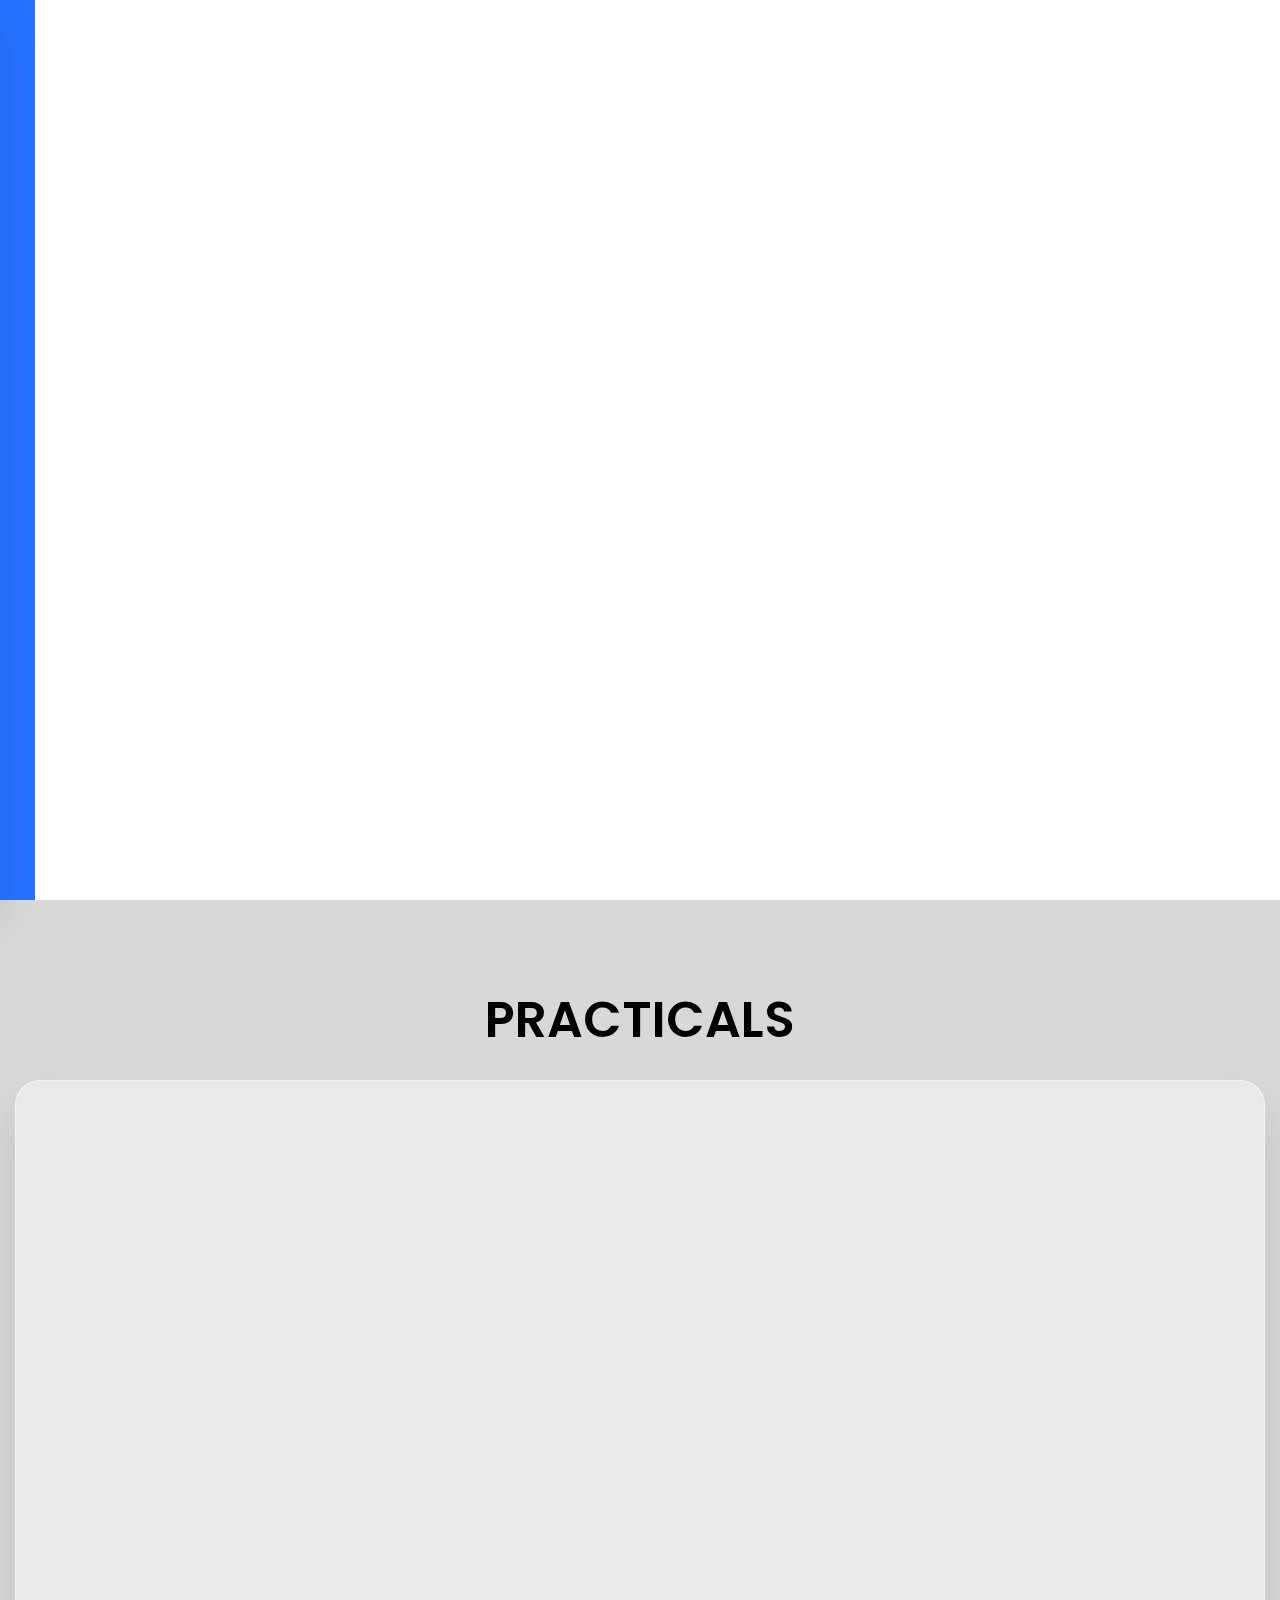
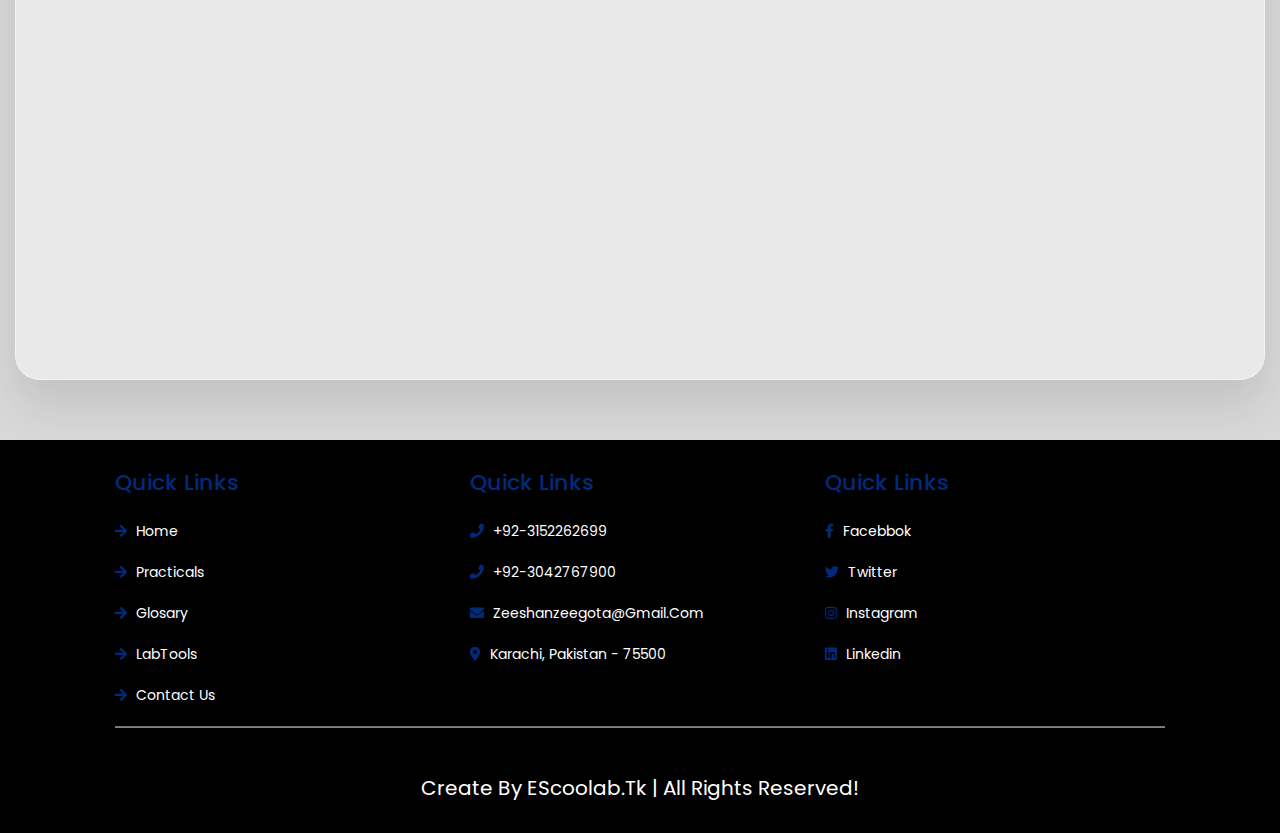
<file: practicals.html>
<!DOCTYPE html>
<html lang="en">
<head>
    <meta charset="UTF-8">
    <meta http-equiv="X-UA-Compatible" content="IE=edge">
    <meta name="viewport" content="width=device-width, initial-scale=1.0">
    <title>eScoolab</title>
    <link rel="icon" href="fav-ico.png" type="image/x-icon">
    <link rel="stylesheet" href="assets/css/bootstrap.min.css">
    <link rel="stylesheet" href="https://cdnjs.cloudflare.com/ajax/libs/font-awesome/5.15.4/css/all.min.css"/>
    <link rel="stylesheet" href="assets/css/swiper-bundle.min.css">
    <link rel="stylesheet" href="assets/css/style.css">
    
</head>
<body>
  
    <!-- Modal -->
    <div class="modal" id="exampleModalCenter" tabindex="-1" role="dialog" aria-labelledby="exampleModalCenterTitle" aria-hidden="true">
        <div class="modal-dialog" role="document">
        <div class="modal-content">
            <div class="modal-header text-center">
            <h5 class="voiceModalTitle" id="exampleModalCenterTitle">Guide line</h5>
            </div>
            <div class="modal-body">
            <p><label>"Open Menu"</label> to open the menu bar </p>
            <p><label>"Close Menu"</label> to close the menu bar </p>
            <p><label>"Scroll Down"</label> to scroll down the page </p>
            <p><label>"Scroll Up"</label> to scroll up the page </p>
            <p><label>"Home Page"</label> to get Home page </p>
            <p><label>"Practical Page"</label> to get Practical page </p>
            <p><label>"Glosary page"</label> to get Glosary page </p>
            <p><label>"Lab Equipments page"</label> to get Lab Tools page </p>
            <p><label>"Contact Us page"</label> to get contact us page </p>


            <p><label>"Stutdown"</label> to close the voice command function </p>
            <p><label>"Reload"</label> to Reload the page </p>
            <p><label>"Voice Commands"</label> to open voice commands list </p>
            <p><label>"Close Voice Commands"</label> to close voice commands list </p>


            </div>
            <div class="modal-footer justify-content-center">
            <button type="button" class="btn btn-contact" data-dismiss="modal">Close</button>
            </div>
        </div>
        </div>
    </div>

    <div class="wrapper">
        <div class="right"></div>
        <div class="left"></div>


        <!-- Navigation  -->

        <nav class="nav">
            <div onclick="navAnimation()" id="menuBtn">
                <div class="menu_toggle">
                    <span class="toggle_line1"></span>
                    <span class="toggle_line2"></span>
                </div>
                <div class="text_animation">
                    <h5 class="text1">Menu</h5>
                    <h5 class="text2">Menu</h5>
                </div>
            </div>
            
            <div class="logo">
                <a href="index.html">
                    <img src="assets/img/logo.png" alt="">
                </a>
            </div>
            <div class="voiceBtn" data-toggle="modal" data-target="#exampleModalCenter" data-backdrop="false">
                <i class="fas fa-microphone-alt"></i>
            </div>
        </nav>
        <div class="menu">
            <ul>
                <li><a href="index.html">Home</a></li>
                <li><a href="practicals.html">Practicals</a></li>
                <li><a href="glosary.html">Glossary</a></li>
                <li><a href="labtools.html">Lab Tools</a></li>
                <li><a href="contact_us.html">Contact Us</a></li>
                <!-- <li><a href="htmlpages/about.html">About</a></li> -->
            </ul>
        </div>
        <div class="media">
            <figure id="face"><i class="fab fa-facebook-f"></i></figure>
            <figure id="link"><i class="fab fa-linkedin-in"></i></figure>
            <figure id="inst">
                <img src="assets/img/instagram.png">
                <i class="fab fa-instagram"></i>
            </figure>
            <ul class="SocialLinks">
                <li><a class="face" data-color="#3b5998" href="https://www.facebook.com/zeeshan.zeegota" target="_blank">Facebook</a></li>
                <li><a class="inst" data-color="#fff" href="https://www.instagram.com/zeeshan.zeegota/" target="_blank">Instagram</a></li>
                <li><a class="link" data-color="#0a66c2" href="https://www.linkedin.com/in/muhammad-zeeshan-023542205/" target="_blank">Linkedin</a></li>
            </ul>
        </div>
        <div class="content-page">
            <figure class="labtoolsBanner">
                <img class="home-parallax" src="assets/img/online_learning.svg" data-speed="4" alt="">
                <h1 class="home-parallax" data-speed="6">Practicals</h1>
            </figure>
        </div>
    </div>
    <section class="practical_section">
        <div class="container-fluid">
            <div class="text-center">
                <h2 class="heading my-5">Practicals</h2>
            </div>
            <div class="modal-content" style="width: 100; height: 900px; padding: 5px;">
                <iframe src="https://eskoollab.tk/htmlpages/practicals.html" style="width: 100%; height: 100%;"></iframe>
            </div>
        </div>
    </section>

    <section class="footer">
        <div class="box-container">
            <div class="box">
                <h3>Quick Links</h3>
                <a href="index.html"><i class="fas fa-arrow-right"></i> Home </a>
                <a href="practicals.html"><i class="fas fa-arrow-right"></i> Practicals </a>
                <a href="glosary.html"><i class="fas fa-arrow-right"></i> Glosary </a>
                <a href="labtools.html"><i class="fas fa-arrow-right"></i> LabTools </a>
                <a href="contact_us.html"><i class="fas fa-arrow-right"></i> Contact Us </a>
            </div>
            <div class="box">
                <h3>Quick Links</h3>
                <a href="tell:03152262699"><i class="fas fa-phone"></i> +92-3152262699 </a>
                <a href="tell:03042767900"><i class="fas fa-phone"></i> +92-3042767900 </a>
                <a href="mailto:zeeshanzeegota@gmail.com"><i class="fas fa-envelope"></i> zeeshanzeegota@gmail.com </a>
                <a href="#"><i class="fas fa-map-marker-alt"></i> karachi, pakistan - 75500 </a>
            </div>
            <div class="box">
                <h3>Quick Links</h3>
                <a href="https://www.facebook.com/zeeshan.zeegota"><i class="fab fa-facebook-f"></i> facebbok </a>
                <a href="#"><i class="fab fa-twitter"></i> twitter </a>
                <a href="https://www.instagram.com/zeeshan.zeegota/"><i class="fab fa-instagram"></i> instagram </a>
                <a href="https://www.linkedin.com/in/muhammad-zeeshan-023542205/"><i class="fab fa-linkedin"></i> linkedin </a>
            </div>
        </div>
        <hr style="background-color: gray; height: 1px;">
        <div class="credit"> Create by eScoolab.tk | All Rights Reserved!</div>
    </section>
</body>


<script src="assets/js/jquery-3.3.1.slim.min.js"></script>
<script src="assets/js/popper.min.js"></script>
<script src="assets/js/bootstrap.min.js"></script>
<script src="assets/js/annyang.min.js"></script>
<script src="assets/js/TweenMax.min.js"></script>
<!-- <script src="assets/js/slick.min.js"></script> -->
<!-- <script src="assets/js/swiper-bundle.min.js"></script> -->
<script src="assets/js/main.js"></script>
<script>
    window.onload = annyang.start();
    if(window.onload == annyang.start()){
        var voiceBtn = document.querySelector('.voiceBtn');
        var voiceBtni = document.querySelector('.voiceBtn i');
        voiceBtn.style.backgroundColor = 'white';
        voiceBtni.style.color = '#2672ff';
        voiceBtni.style.textShadow = "0px 0px 9px #2672ff";
    }
    else{
        var voiceBtn = document.querySelector('.voiceBtn');
        var voiceBtni = document.querySelector('.voiceBtn i');
        voiceBtn.style.backgroundColor = 'black';
        voiceBtni.style.color = 'white';
    }
</script>

</html>
</file>
<file: assets/css/style.css>
@import url('https://fonts.googleapis.com/css2?family=Poppins:wght@100;200;300;400;500;600;700;800;900&display=swap');
@font-face {
  font-family: 'Raiderfont';
  src: local('Raiderfont'), url('../font/Raiderfont.ttf') format('truetype');
}


*{
    padding: 0;
    margin: 0;
    font-family: 'Poppins', sans-serif;
    box-sizing: border-box;
    text-decoration: none;
    outline: none;
    border: none;
    text-transform: capitalize;
}

html{
    font-size: 62.5%;
    overflow-x: hidden;
    scroll-padding-top: 7rem;
    scroll-behavior: smooth;
}

body{
    font-family: 'Poppins', sans-serif;
}

.wrapper{
    position: relative;
    overflow: hidden;
    width: 100%;
    height: 100vh;
    text-align: center;
}

.left,.right{
    position: absolute;
    height: 100%;
    z-index: -1;
}

.left{
    background: #d8d8d8;
    left: 0%;
    width: 100%;
}

.right{
    background:#2672ff ;
    left: 0%;
    width: 100%;
}

/* Navigation Start*/
.nav{
    display: flex;
    width: 100%;
    align-items: center;
    padding: 10px 20px;
    z-index: 9;
}

.modal-header{
    justify-content: center !important;
}
.modal-content{
    padding:5rem;
    text-align: start;
    background: rgba(255, 255, 255, 0.452);
    border-radius: 25px;
    backdrop-filter: blur(5px);
    box-shadow: 0 25px 45px rgba(0, 0, 0, 0.1);
    border: 1px solid rgba(255, 255, 255, 0.5);
    font-size: 20px;
}
.modal-content label{
  color: #002b7c;
}
.voiceModalTitle{
  color: #002b7c;
  font-size: 25px;
  font-weight: 600;
}

#menuBtn{
    display: flex;
    align-items: center;
    z-index: 999;
}

#menuBtn h5{
    font-size: 18px;
    font-weight: 700;
    color: black;
    text-transform: uppercase;
    transition:  transform 0.5s;
}
.text_animation{
    position: relative;
    display: flex;
    flex-direction: column;
    justify-content: space-between;
    align-items: center;
    overflow: hidden;
    height: 35px;
    text-decoration: none;
}

.text_animation .text1{
    transform: translateY(-100%);
}
#menuBtn:hover .text_animation .text1,
#menuBtn:hover .text_animation .text2{
    transform: translateY(20%);
}
.text_animation .text2{
    transform: translateY(-100%);
}
.nav_contact:hover .text_animation .text1,
.nav_contact:hover .text_animation .text2{
    transform: translateY(20%);

}

.menu_toggle{
    position: relative;
    width: 30px;
    height: 20px;
    margin-right: 20px;
    transition: 0.3s;
}

.menu{
    flex: 2;
}
.toggle_line1{
    position: absolute;
    top: 0;
    width: 100%;
    display: block;
    height: 3px;
    background-color: black;
    transition: 0.7s;
}

.toggle_line2{
    position: absolute;
    top: 50%;
    right: 0;
    width: 50%;
    display: block;
    height: 3px;
    background-color: black;
    transition: 0.5s;
}
#menuBtn:hover .toggle_line2{
    width: 100%;
}

.menu_toggle.menuActive{
    margin-top: 10px;
}
.menu_toggle.menuActive .toggle_line1{
    transform: rotate(-60deg);
}
.menu_toggle.menuActive .toggle_line2{
    width: 100%;
    transform: rotate(60deg);
    top: 0;
}
.menu_toggle.menuActive{
    width: 20px;
}

.logo{
    flex: 3;
}


/* navigation bar links */

.menu{
    position: fixed;
    top: 0%;
    left: -100%;
    width: 100%;
    height: 100%;
    background: rgba(255, 255, 255, 0.1);
    border-radius: 10px;
    backdrop-filter: blur(5px);
    box-shadow: 0 25px 45px rgba(0, 0, 0, 0.1);
    border: 1px solid rgba(255, 255, 255, 0.5);
    border-bottom: 1px solid rgba(255, 255, 255, 0.2);
    border-right: 1px solid rgba(255, 255, 255, 0.2);
    z-index: 998;
    overflow-y: auto;
    transition: all ease 0.5s;
}
  
.menu ul {
    display: flex;
    flex-direction: column;
    align-items: center;
    margin-top: 20vh;
}
  
.menu ul li {
    list-style: none;
    display: block;
    margin-top: 1%;
}
  
.menu ul li a {
    text-decoration: none;
    position: relative;
    display: inline-block;
    font-size: 50px;
    font-weight: 700;
    color: black;
    text-transform: uppercase;
    text-shadow: 3px 6px 9px rgb(219, 219, 219);
}

.menu ul li a::after{
    content: '';
    position: absolute;
    bottom: 0;
    left: 0;
    display: inline-block;
    width: 0%;
    height: 8px;
    background-color: #2672ff;
    margin: 0;
    transition: 0.5s;
    border-radius: 5px;
}
.menu ul li a:hover:after{
    width: 100%;
}
.menu.navActive{
    left: 0%;
}

.logo{
    position: relative;
    display: flex;
    justify-content: center;
    align-items: center;
}

.logo a{
    position: absolute;
    top: 0;
    width: 200px;
}

.logo a img{
    width: 100%;
}

/* Navigation End */


/* Social Links Start */

.media{
    position: static;
    top: 0;
    z-index: 99;
}

.media ul{
    position: absolute;
    bottom: 280px;
    left:-160px;
    transform: rotate(90deg);
}

.media ul li{
    position: relative;
    display: inline-block;
    padding: 0 30px;
}
.media ul li a{
    text-decoration: none;
    font-size: 13px;
    font-weight: 400;
    text-transform: uppercase;
    color: black;
}

figure img{
    width: 300px;
    transform: translate(-50%, -50%);
}
.wrapper.dark_mode figure img{
    display: none;
}
.wrapper.dark_mode figure .fa-instagram{
    display: block;
}
figure .fa-instagram{
    display: none;
    font-size: 370px;
}

figure i{
    font-size: 300px;
    color: white;
    transform: translate(-50%, -50%);
}

#face,#link,#inst{
    position: absolute;
    top: 20%;
    left: 50%;
    opacity: 0;
    transition: 0.5s;
    user-select: none;
    pointer-events: none;
}

/* Social Links End */


/* Scroll Bar */
/* width */
::-webkit-scrollbar {
    width: 10px;
  }
  
  /* Track */
  ::-webkit-scrollbar-track {
    box-shadow: inset 0 0 5px grey; 
    border-radius: 10px;
  }
   
  /* Handle */
  ::-webkit-scrollbar-thumb {
    /* background: rgb(44, 44, 44);  */
    background: #2672ff;
    border-radius: 10px;
    transition: background 0.9s;
  }
  
  /* Handle on hover */
  ::-webkit-scrollbar-thumb:hover {
    background: black; 
  }


/* Home Page Body Content Start */
.content-page{
    position: relative;
    float: right;
    width: 95vw;
    height: 100%;
    padding: 150px 0 100px 0;
    margin-left: -20%;
}
.content{
  position: relative;
}
.banner_heading{
  position: absolute;
  text-align: start;
  width: 100%;
  top: 180px;
  left: 50px;
}

.banner_heading h1{
  position: relative;
  font-size: 90px;
  font-weight: 700;
  color: black;
}

.banner_heading h2{
  position: relative;
  font-size: 50px;
  font-family: 'Raiderfont';
  text-transform: uppercase;
  color: transparent;
  -webkit-text-stroke:2px black;
}

.content .header_banner{
    position: relative;
    display: flex;
    align-items: center;
    justify-content: center;
    width: 950px;
    left:700px;
  }

.content .header_banner img{
    position: absolute;
    top: 0;
    left: 0;
    transform: none;
    width: 100%;
}

.header_banner iframe{
    position: absolute;
    top: 45px;
    width: 78%;
    height: 475px;
    left: 11%;
    border: none !important;
}

.sec3 {
    position: relative;
    overflow: hidden;
    height: 100vh;
    width: 100%;
    display: flex;
    align-items: center;
  }

.banner1, .banner2, .banner3{
    position: absolute;
    width: 100%;
    height: 100%;
    display: flex;
    align-items: center;
    justify-content: center;
}
  .banner1 img, .banner2 img, .banner3 img{
    width: 140%;
    position: absolute;
    left: 50%;
    top: 50%;
    transform: translate(-50%, -50%);
    filter: blur(4px) grayscale(0.3);
    animation: zoomOut 6s linear infinite;
  }
  
  .banner-text{
    position: absolute;
    width: 600px;
    color: white;
    animation: textUp 4.5s linear infinite;
  }
  .banner-text h2{
    font-family: 'Merienda', cursive;
    font-size: 65px;
    text-align: center;
  }
  .banner-text p{
    font-size: 20px;
    margin-top: 80px;
    text-align: center;
  }
  
  .banner1{ 
    animation: slide1 18s linear infinite;
  }
  .banner2{ 
    animation: slide2 18s linear infinite;
  }
  .banner3{ 
    animation: slide3 18s linear infinite;
  }
.page_headings{
  position: absolute;
  text-align: start;
  width: 100%;
  top: 180px;
  left: 50px;
}
.page_headings ul li{
  list-style: none;
}
.page_headings ul li a{
  text-decoration: none;
  color: black;
  font-size: 55px;
  font-weight: 700;
  line-height: 1.5;
}
/* Home Page Body Content End */

/* Labtools Page */

.labtoolsBanner{
    display: flex;
    align-items: center;
    justify-content: space-around;
    flex-direction: column;
}
.labtoolsBanner img{
    width: 50%;
    transform: none;
}
.wrapper h1.home-parallax{
    position: absolute;
    bottom: 4%;
    font-size: 9.5vw;
    text-transform: uppercase;
    color: black;
    font-weight: 700;
    display: block;
}
.labtool_section,.contact_section,.glosary_section,.practical_section{
    position: relative;
    padding: 60px 0;
    background-color: #d8d8d8;
}
.heading{
    font-size: 50px;
    color: black;
    font-weight: 600;
    text-transform: uppercase;
}
#portfolio .labtool-item {
    max-width: 26rem;
    margin-left: auto;
    margin-right: auto;
    background: rgba(255, 255, 255, 0.1);
    border-radius: 25px;
    box-shadow: 0 25px 45px rgba(0, 0, 0, 0.2);
    border: 1px solid rgba(255, 255, 255, 0.5);

  }
  #portfolio .labtool-item .labtool-link {
    position: relative;
    display: block;
    margin: 0 auto;
  }
  .labtool-link .img-fluid{
      border-radius: 25px 25px 0 0;
  }
  #portfolio .labtool-item .labtool-link .labtool-hover {
    display: flex;
    position: absolute;
    width: 100%;
    height: 100%;
    background: #2672ffd0;
    align-items: center;
    justify-content: center;
    opacity: 0;
    transition: opacity ease-in-out 0.25s;
    border-radius: 25px 25px 0 0;
  }
  #portfolio .labtool-item .labtool-link .labtool-hover .labtool-hover-content {
    font-size: 40px;
    color: white;
  }
  #portfolio .labtool-item .labtool-link:hover .labtool-hover {
    opacity: 1;
  }
  #portfolio .labtool-item .labtool-caption {
    padding: 1.5rem;
    text-align: center;
    background-color: transparent;
  }
.labtool-caption .labtool-caption-heading {
    font-size: 25px;
    font-family: "Montserrat", -apple-system, BlinkMacSystemFont, "Segoe UI", Roboto, "Helvetica Neue", Arial, sans-serif, "Apple Color Emoji", "Segoe UI Emoji", "Segoe UI Symbol", "Noto Color Emoji";
    font-weight: 700;
    margin-bottom: 0;
  }
 
  
  .labtool-modal .modal-dialog {
    margin: 1rem;
    max-width: 100%;
  }
  .labtool-modal .modal-content {
    padding-top: 6rem;
    padding-bottom: 6rem;
    text-align: center;
    background: rgba(255, 255, 255, 0.452);
    border-radius: 25px;
    backdrop-filter: blur(5px);
    box-shadow: 0 25px 45px rgba(0, 0, 0, 0.1);
    border: 1px solid rgba(255, 255, 255, 0.5);
  }
  .labtool-modal .modal-content h2, .labtool-modal .modal-content .h2 {
    font-size: 5rem;
    font-weight: 600;
    line-height: 3rem;
    margin: 20px 0;
  }
 
  .labtool-modal .modal-content p {
    margin-bottom: 2rem;
    font-size: 20px;
  }

  .labtool-modal .modal-content img {
    margin-bottom: 2rem;
    width: 70%;
    border-radius: 5px;
  }
  .labtool-modal .close-modal {
    position: absolute;
    top: 2.5rem;
    right: 2.5rem;
    width: 3rem;
    height: 3rem;
    cursor: pointer;
    background-color: transparent;
  }
  .labtool-modal .close-modal:hover {
    opacity: 0.5;
  }

/* Contact Page */

  section#contact .section-heading {
    color: #fff;
  }
  section#contact form#contactForm .form-group {
    margin-bottom: 3.5rem;
  }
  section#contact form#contactForm .form-group input,
  section#contact form#contactForm .form-group textarea {
    padding: 3.25rem;
  }
  section#contact form#contactForm .form-group input.form-control {
    height: 60px;
    border-radius: 50px;
  }
  section#contact form#contactForm .form-group-textarea {
    height: 100%;
}
section#contact form#contactForm .form-group-textarea textarea {
    height: 100%;
    border-radius: 50px;
    min-height: 10rem;
  }
  section#contact form#contactForm p.help-block {
    margin: 0;
  }
  section#contact form#contactForm .form-control:focus {
    border-color: #2672ff;
    box-shadow: none;
  }
  section#contact form#contactForm ::-webkit-input-placeholder {
    font-family: "Montserrat", -apple-system, BlinkMacSystemFont, "Segoe UI", Roboto, "Helvetica Neue", Arial, sans-serif, "Apple Color Emoji", "Segoe UI Emoji", "Segoe UI Symbol", "Noto Color Emoji";
    font-weight: 700;
    color: #ced4da;
    font-size: 20px;
  }

.btn-contact{
    padding: 10px 35px;
    background-color: #2672ff;
    color: white;
    font-size: 20px;
    border-radius: 15px;
    transition: 0.4s;
}
.btn-contact:hover{
    background-color: #002b7c;
    color: white;
}

/* Glosary Page */

.glosary_section{
    display: flex;
    justify-content: center;
    align-items: center;
    height: 80vh;
}


/* Footer Start */

.footer{
    background: black;
    padding: 2rem 9%;
    color: white;
    overflow: hidden;
}

.footer .box-container{
    display: grid;
    grid-template-columns: repeat(auto-fit, minmax(25rem, 1fr));
    gap: 1.5rem;
}

.footer .box-container .box h3{
    color: #002b7c;
    font-size: 2.2rem;
    padding: 1rem 0;
}
.footer .box-container .box a{
    text-decoration: none;
    color: white;
    font-size: 1.4rem;
    display: block;
    padding: 1rem 0;
}
.footer .box-container .box a i{
    padding-right: .5rem;
    color: #002b7c;
    transition: 0.5s;

}
.footer .box-container .box a:hover i{
    padding-right: 2rem;
}

.footer .credit{
    text-align: center;
    padding: 1rem;
    padding-top: 2.5rem;
    margin-top: 2rem;
    font-size: 2rem;
}

/* Footer End */





















/*****Dark Mode + Voice Btn******/

.voiceBtn{
    position: relative;
    width: 40px;
    height: 40px;
    background: black;
    border-radius: 50px;
    display: flex;
    align-items: center;
    justify-content: center;
    cursor: pointer;
    transition: 0.5s;
}

.voiceBtn i{
    color: white;
    font-size: 22px;
    font-weight: 600;
}

.voiceBtn:hover{
    background: white;
    box-shadow: 3px 6px 12px rgba(0, 0, 0, 0.5);
}

.voiceBtn:hover i{
    color: black;
}

.wrapper.dark_mode .left{
    background: #1a1a1a;
}

.wrapper.dark_mode .right{
    background:#002b7c ;
}
.wrapper.dark_mode .toggle_line1,
.wrapper.dark_mode .toggle_line2{
    background-color: white;
}

.wrapper.dark_mode #menuBtn h5{
    color: white;
}
.wrapper.dark_mode .media ul li a{
    color: white;
}
.wrapper.dark_mode .menu ul li a {
    color: white;
}






/* Practical Slider */

@keyframes slide1{
    0%{
      visibility: visible;
    }
  
    25%{
      visibility: hidden;
    }
    
    50%{
      visibility: hidden;
    }
    75%{
      visibility: hidden;
    }
    
    100%{
      visibility: visible;
    }
  }
  @keyframes slide2{
    0%{
      visibility: hidden;
    }
    
    25%{
      visibility: hidden;
    }
  
    50%{
      visibility: visible;
    }
  
    75%{
      visibility: hidden;
    }
    
    100%{
      visibility: hidden;
    }
  }
  @keyframes slide3{
    0%{
      visibility: hidden;
    }
  
    25%{
      visibility: visible;
    }
    
    50%{
      visibility: hidden;
    }
    75%{
      visibility: hidden;
    }
    
    100%{
      visibility: hidden;
    }
  }
  
  @keyframes zoomOut {
    100%{
      width: 100%;
    }
  }











/*******Responsive*******/


@media(max-width:1200px){
    .content .header_banner{
        width: 850px;
    }
    .header_banner iframe{
        height: 418px;
    }
    .wrapper h1.home-parallax{
        bottom: 10%;
    }
}
@media(max-width:990px){
    .content .header_banner{
        width: 750px;
    }
    .header_banner iframe{
        height: 365px;
    }
    .wrapper h1.home-parallax{
        bottom: 7%;
    }
    .labtoolsBanner img{
        width: 70%;
    }
}
@media(max-width:824px){
    .content .header_banner{
        display: none;
    }
    
}
@media(max-width:768px){

    .banner_heading h1,
    .banner_heading h2{
      font-size: 45px;
    }
    .wrapper h1.home-parallax{
        bottom: 15%;
    }
    .labtoolsBanner img{
        width: 75%;
    }
}
@media(max-width:640px){
    .wrapper h1.home-parallax{
        bottom: 25%;
    }
    .content-page{
        width: 90vw;
    }
}
@media(max-width:530px){
    
    .wrapper h1.home-parallax{
        bottom: 35%;
    }
}
@media(max-width:500px){
   
}
@media(max-width:425px){
    #menuBtn h5{
        font-size: 16px;
    }
    .text_animation{
        height: 34px;
    }

    .logo a{
        width: 130px;
    }
    figure img{
        width: 200px;
    }
    
    figure i{
        font-size: 200px;
    }
    .menu ul li a {
        font-size: 30px;
    }
    
    .menu ul li a::after{
        height: 4px;
    }
     
    .wrapper h1.home-parallax{
        bottom: 35%;
    }
}
@media(max-width:325px){
    
}
</file>
